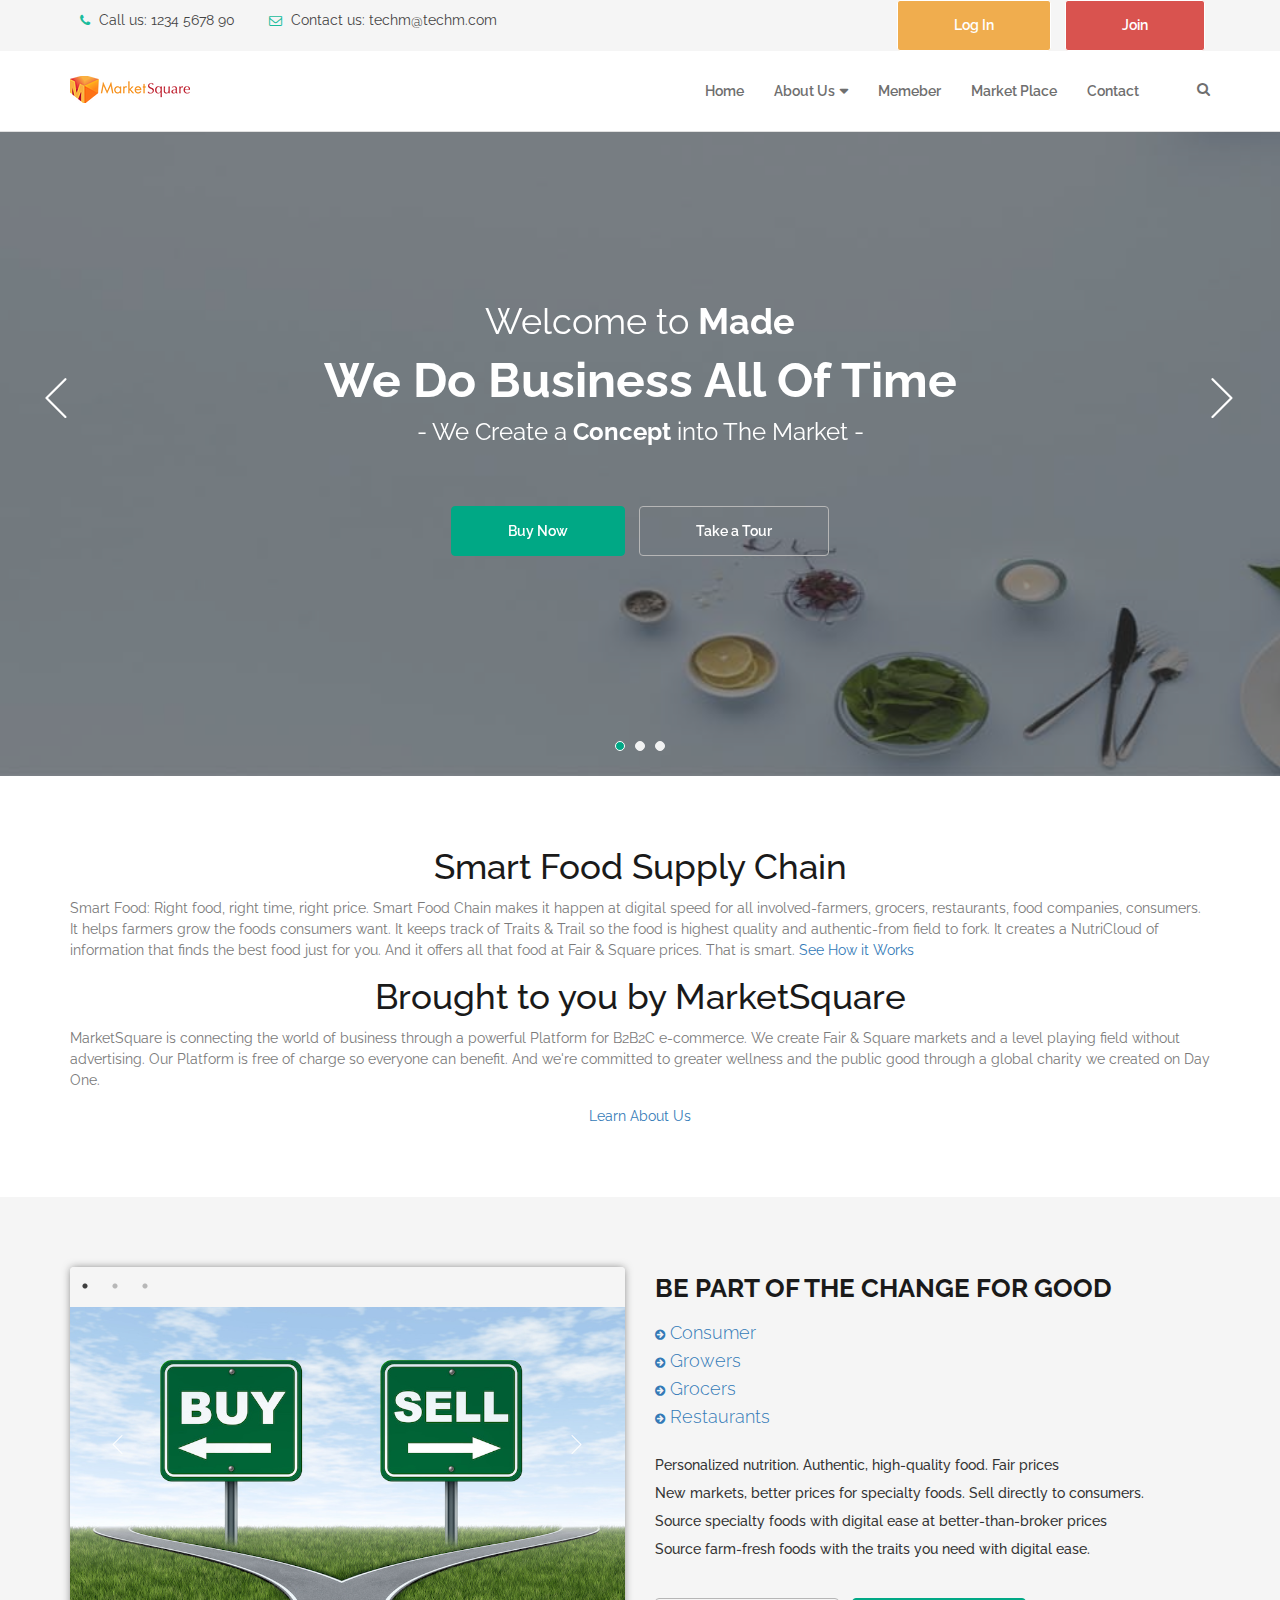
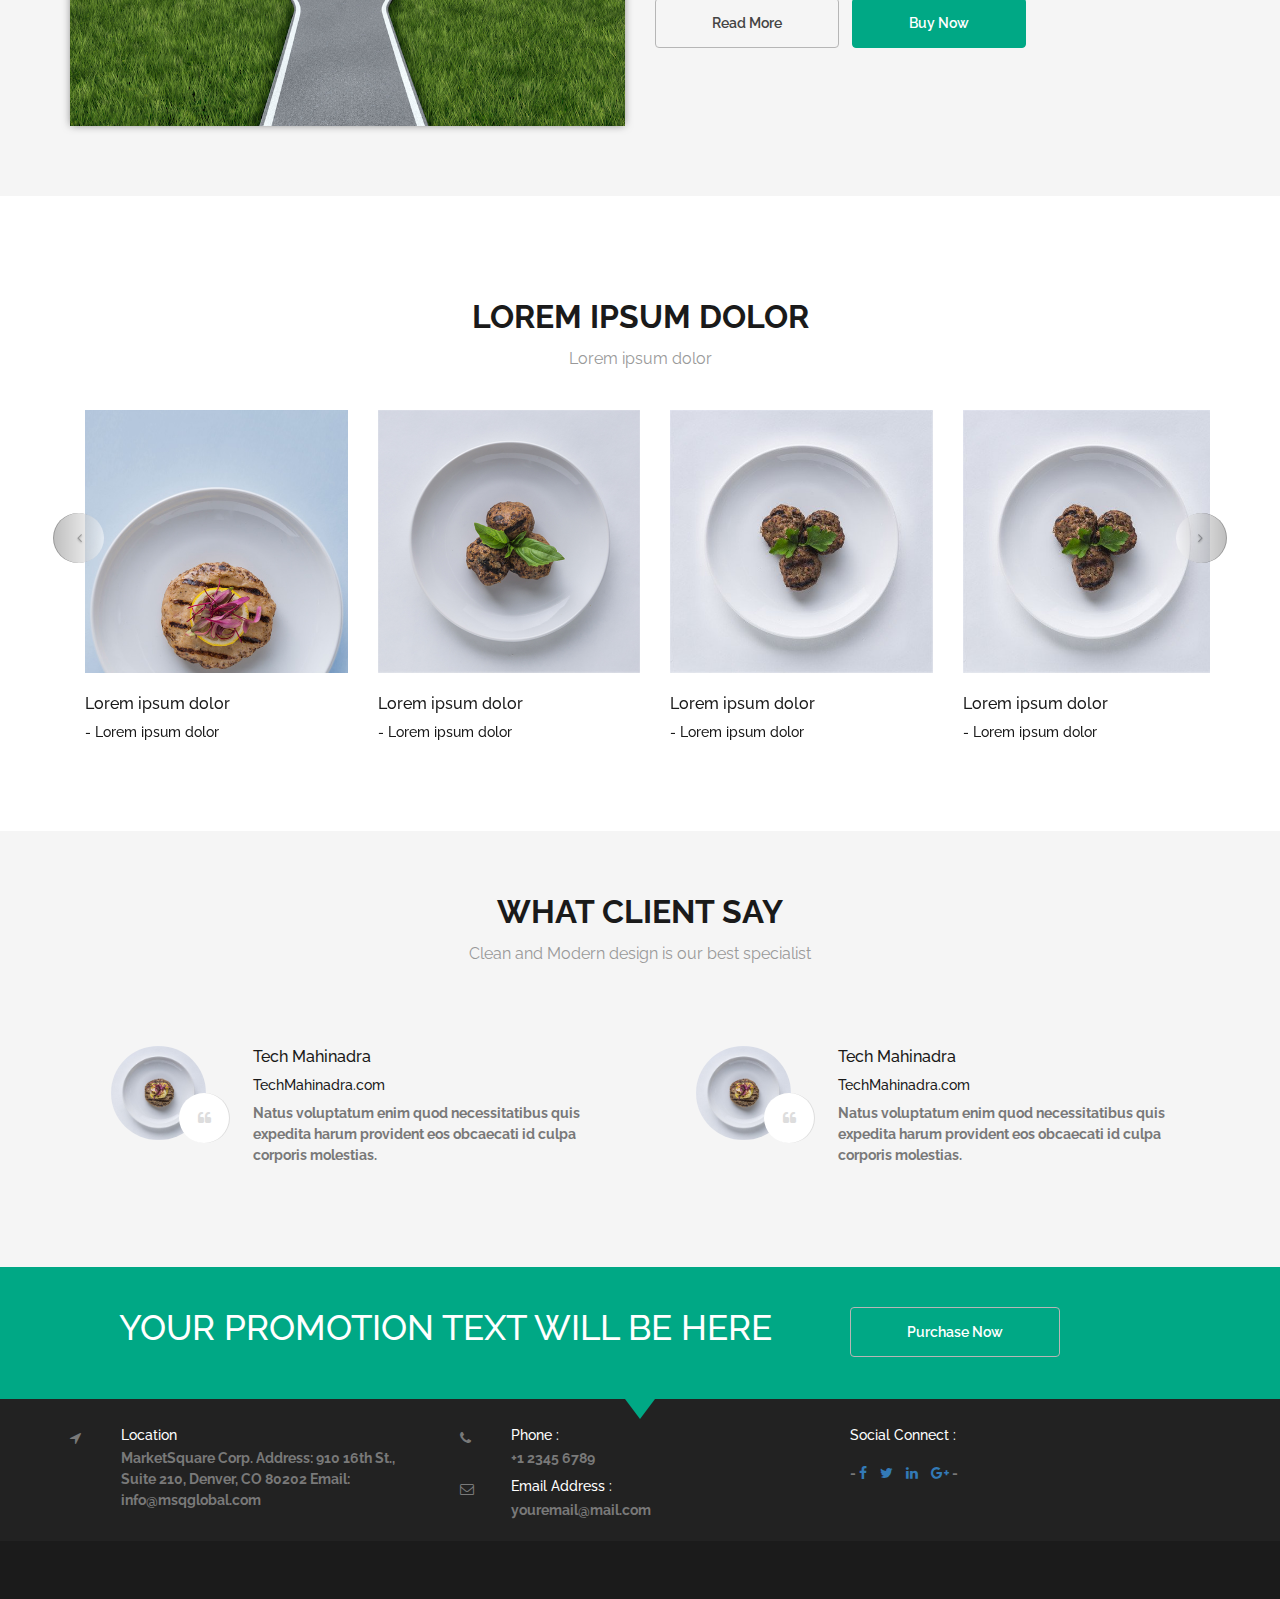
<file: WebContent/index.html>
<!doctype html>
 <html class="no-js" lang="en"> 
    <head>
        <meta charset="utf-8">
        <title>Market Square</title>
        <meta name="description" content="">
        <meta name="viewport" content="width=device-width, initial-scale=1">
        <link rel="icon" type="image/png" href="favicon.ico">

        <!--Google Font link-->
        <link href="https://fonts.googleapis.com/css?family=Raleway:100,100i,200,200i,300,300i,400,400i,500,500i,600,600i,700,700i,800,800i,900,900i" rel="stylesheet">


        <link rel="stylesheet" href="css/slick/slick.css"> 
        <link rel="stylesheet" href="css/slick/slick-theme.css">
        <link rel="stylesheet" href="css/animate.css">
        <link rel="stylesheet" href="css/iconfont.css">
        <link rel="stylesheet" href="css/font-awesome.min.css">
        <link rel="stylesheet" href="css/bootstrap.css">
        <link rel="stylesheet" href="css/magnific-popup.css">
        <link rel="stylesheet" href="css/bootsnav.css">

        <!--For Plugins external css-->
        <!--<link rel="stylesheet" href="css/plugins.css" />-->

        <!--Theme custom css -->
        <link rel="stylesheet" href="css/style.css">
        <!--<link rel="stylesheet" href="css/colors/maron.css">-->

        <!--Theme Responsive css-->
        <link rel="stylesheet" href="css/responsive.css" />

        <script src="js/vendor/modernizr-2.8.3-respond-1.4.2.min.js"></script>
    </head>

    <body data-spy="scroll" data-target=".navbar-collapse">

        <div class="culmn">
            <!--Home page style-->


            <nav class="navbar navbar-default bootsnav navbar-fixed">
                <div class="navbar-top bg-grey fix">
                    <div class="container">
                        <div class="row">
                            <div class="col-md-8">
                                <div class="navbar-callus text-left sm-text-center">
                                    <ul class="list-inline">
                                        <li><a href=""><i class="fa fa-phone"></i> Call us: 1234 5678 90</a></li>
                                        <li><a href=""><i class="fa fa-envelope-o"></i> Contact us: techm@techm.com</a></li>
                                    </ul>
                                </div>
                            </div>
                            <div class="col-md-4">
                                <div class="text-right sm-text-center">
                                    <ul class="list-inline">
                                        
                                        <li><a class="btn btn-warning btn-sm" href="login.html" title="Login">Log In</a></li>
                                        <li><a class="btn btn-danger btn-sm" href="registration.html" title="registration">Join</a></li>
                                    </ul>
                                </div>
                            </div>
                        </div>
                    </div>
                </div>

                <!-- Start Top Search -->
                <div class="top-search">
                    <div class="container">
                        <div class="input-group">
                            <span class="input-group-addon"><i class="fa fa-search"></i></span>
                            <input type="text" class="form-control" placeholder="Search">
                            <span class="input-group-addon close-search"><i class="fa fa-times"></i></span>
                        </div>
                    </div>
                </div>
                <!-- End Top Search -->


                <div class="container"> 
                    <div class="attr-nav">
                        <ul>
                            <li class="search"><a href="#"><i class="fa fa-search"></i></a></li>
                        </ul>
                    </div> 

                    <!-- Start Header Navigation -->
                    <div class="navbar-header">
                        <button type="button" class="navbar-toggle" data-toggle="collapse" data-target="#navbar-menu">
                            <i class="fa fa-bars"></i>
                        </button>
                        <a class="navbar-brand" href="index.html">
                            <img src="images/logo.png" class="logo" alt="">
                            <!--<img src="images/footer-logo.png" class="logo logo-scrolled" alt="">-->
                        </a>

                    </div>
                    <!-- End Header Navigation -->

                    <!-- navbar menu -->
                    <div class="collapse navbar-collapse navbar-right" id="navbar-menu">
                        <ul class="nav navbar-nav">
                            <li><a href="#">Home</a></li>                    
                            <li class="dropdown"><a href="#" class="dropdown-toggle" data-toggle="dropdown">About Us</a>
							 <ul class="dropdown-menu" role="menu">
                <li><a href="#">How it Works</a></li>
                <li><a href="#">Our Team</a></li>
              </ul>
							</li>
                            <li><a href="#">Memeber</a></li>
                            <li><a href="marketplace.html">Market Place</a></li>
							<li><a href="#">Contact</a></li>
                        </ul>
                    </div><!-- /.navbar-collapse -->
                </div> 

            </nav>

            <!--Home Sections-->

            <section id="home" class="home bg-black fix">
                <div class="overlay"></div>
                <div class="container">
                    <div class="row">
                        <div class="main_home text-center">
                            <div class="col-md-12">
                                <div class="hello_slid">
                                    <div class="slid_item">
                                        <div class="home_text ">
                                            <h2 class="text-white">Welcome to <strong>Made</strong></h2>
                                            <h1 class="text-white">We Do Business All Of Time</h1>
                                            <h3 class="text-white">- We Create a <strong>Concept</strong> into The Market -</h3>
                                        </div>

                                        <div class="home_btns m-top-40">
                                            <a href="" class="btn btn-primary m-top-20">Buy Now</a>
                                            <a href="" class="btn btn-default m-top-20">Take a Tour</a>
                                        </div>
                                    </div><!-- End off slid item -->
                                    <div class="slid_item">
                                        <div class="home_text ">
                                            <h2 class="text-white">Welcome to <strong>Made</strong></h2>
                                            <h1 class="text-white">We Do Business All Of Time</h1>
                                            <h3 class="text-white">- We Create a <strong>Concept</strong> into The Market -</h3>
                                        </div>

                                        <div class="home_btns m-top-40">
                                            <a href="" class="btn btn-primary m-top-20">Buy Now</a>
                                            <a href="" class="btn btn-default m-top-20">Take a Tour</a>
                                        </div>
                                    </div><!-- End off slid item -->
                                    <div class="slid_item">
                                        <div class="home_text ">
                                            <h2 class="text-white">Welcome to <strong>Made</strong></h2>
                                            <h1 class="text-white">We Do Business All Of Time</h1>
                                            <h3 class="text-white">- We Create a <strong>Concept</strong> into The Market -</h3>
                                        </div>

                                        <div class="home_btns m-top-40">
                                            <a href="" class="btn btn-primary m-top-20">Buy Now</a>
                                            <a href="" class="btn btn-default m-top-20">Take a Tour</a>
                                        </div>
                                    </div><!-- End off slid item -->
                                </div>
                            </div>

                        </div>


                    </div><!--End off row-->
                </div><!--End off container -->
            </section> <!--End off Home Sections-->



            <!--Featured Section-->
            <section id="features" class="features">
                <div class="container">
                    <div class="row">
                        <div class="main_features fix roomy-70">
                            <div class="col-md-12">
							<h2 style="text-align:center;">Smart Food Supply Chain</h2>
                              <p>Smart Food: Right food, right time, right price.  Smart Food Chain makes it happen at digital speed for all involved-farmers, grocers, restaurants, food companies, consumers.  It helps farmers grow the foods consumers want.  It keeps track of Traits & Trail so the food is highest quality and authentic-from field to fork.  It creates a NutriCloud of information that finds the best food just for you.  And it offers all that food at Fair & Square prices.  That is smart. <a href="#">See How it Works</a></p>
							  <h2 style="text-align:center;">Brought to you by MarketSquare</h2>
							  <p>MarketSquare is connecting the world of business through a powerful Platform for B2B2C e-commerce.  We create Fair & Square markets and a level playing field without advertising.  Our Platform is free of charge so everyone can benefit.  And we're committed to greater wellness and the public good through a global charity we created on Day One.</p>
							  <p style="text-align:center;"><a href="#">Learn About Us</a></p>
                            </div>
                        </div>
                    </div><!-- End off row -->
                </div><!-- End off container -->
            </section><!-- End off Featured Section-->


            <!--Business Section-->
            <section id="business" class="business bg-grey roomy-70">
                <div class="container">
                    <div class="row">
                        <div class="main_business">
                            <div class="col-md-6">
                                <div class="business_slid">
                                    <div class="slid_shap bg-grey"></div>
                                    <div class="business_items text-center">
                                        <div class="business_item">
                                            <div class="business_img">
                                                <img src="images/about-img1.jpg" alt="" />
                                            </div>
                                        </div>

                                        <div class="business_item">
                                            <div class="business_img">
                                                <img src="images/about-img2.jpg" alt="" />
                                            </div>
                                        </div>

                                        <div class="business_item">
                                            <div class="business_img">
                                                <img src="images/about-img3.jpg" alt="" />
                                            </div>
                                        </div>
                                    </div>
                                </div>
                            </div>
                            
                            <div class="col-md-6">
                                <div class="business_item sm-m-top-50">
                                    <h2 class="text-uppercase"><strong>Be Part of the Change for Good</h2>
                                    <ul>
                                        <li><a href="#"><i class="fa fa-arrow-circle-right"></i>Consumer</a></li>
                                        <li><a href="#"><i class="fa  fa-arrow-circle-right"></i>Growers</a></li>
                                        <li><a href="#"><i class="fa  fa-arrow-circle-right"></i>Grocers</a></li>
										<li><a href="#"><i class="fa  fa-arrow-circle-right"></i>Restaurants</a></li>
                                    </ul>
                                    <p class="m-top-20">
Personalized nutrition.  Authentic, high-quality food.  Fair prices<br/>New markets, better prices for specialty foods.  Sell directly to consumers.
<br/>Source specialty foods with digital ease at better-than-broker prices  
<br/>Source farm-fresh foods with the traits you need with digital ease.</p>

                                    <div class="business_btn">
                                        <a href="" class="btn btn-default m-top-20">Read More</a>
                                        <a href="" class="btn btn-primary m-top-20">Buy Now</a>
                                    </div>

                                </div>
                            </div>
                        </div>
                    </div>
                </div>
            </section><!-- End off Business section -->


            <!--product section-->
            <section id="product" class="product">
                <div class="container">
                    <div class="main_product roomy-80">
                        <div class="head_title text-center fix">
                            <h2 class="text-uppercase">Lorem ipsum dolor </h2>
                            <h5>Lorem ipsum dolor </h5>
                        </div>

                        <div id="carousel-example-generic" class="carousel slide" data-ride="carousel">
                            <!-- Indicators -->
                            <ol class="carousel-indicators">
                                <li data-target="#carousel-example-generic" data-slide-to="0" class="active"></li>
                                <li data-target="#carousel-example-generic" data-slide-to="1"></li>
                                <li data-target="#carousel-example-generic" data-slide-to="2"></li>
                            </ol>

                            <!-- Wrapper for slides -->
                            <div class="carousel-inner" role="listbox">
                                <div class="item active">
                                    <div class="container">
                                        <div class="row">
                                            <div class="col-sm-3">
                                                <div class="port_item xs-m-top-30">
                                                    <div class="port_img">
                                                        <img src="images/work-img1.jpg" alt="" />
                                                        <div class="port_overlay text-center">
                                                            <a href="images/work-img1.jpg" class="popup-img">+</a>
                                                        </div>
                                                    </div>
                                                    <div class="port_caption m-top-20">
                                                        <h5>Lorem ipsum dolor </h5>
                                                        <h6>- Lorem ipsum dolor </h6>
                                                    </div>
                                                </div>
                                            </div>
                                            <div class="col-sm-3">
                                                <div class="port_item xs-m-top-30">
                                                    <div class="port_img">
                                                        <img src="images/work-img2.jpg" alt="" />
                                                        <div class="port_overlay text-center">
                                                            <a href="images/work-img2.jpg" class="popup-img">+</a>
                                                        </div>
                                                    </div>
                                                    <div class="port_caption m-top-20">
                                                        <h5>Lorem ipsum dolor </h5>
                                                        <h6>- Lorem ipsum dolor </h6>
                                                    </div>
                                                </div>
                                            </div>
                                            <div class="col-sm-3">
                                                <div class="port_item xs-m-top-30">
                                                    <div class="port_img">
                                                        <img src="images/work-img3.jpg" alt="" />
                                                        <div class="port_overlay text-center">
                                                            <a href="images/work-img3.jpg" class="popup-img">+</a>
                                                        </div>
                                                    </div>
                                                    <div class="port_caption m-top-20">
                                                        <h5>Lorem ipsum dolor </h5>
                                                        <h6>- Lorem ipsum dolor </h6>
                                                    </div>
                                                </div>
                                            </div>
                                            <div class="col-sm-3">
                                                <div class="port_item xs-m-top-30">
                                                    <div class="port_img">
                                                        <img src="images/work-img4.jpg" alt="" />
                                                        <div class="port_overlay text-center">
                                                            <a href="images/work-img4.jpg" class="popup-img">+</a>
                                                        </div>
                                                    </div>
                                                    <div class="port_caption m-top-20">
                                                        <h5>Lorem ipsum dolor </h5>
                                                        <h6>- Lorem ipsum dolor </h6>
                                                    </div>
                                                </div>
                                            </div>
                                        </div>
                                    </div>
                                </div>

                                <div class="item">
                                    <div class="container">
                                        <div class="row">
                                            <div class="col-sm-3">
                                                <div class="port_item xs-m-top-30">
                                                    <div class="port_img">
                                                        <img src="images/work-img1.jpg" alt="" />
                                                        <div class="port_overlay text-center">
                                                            <a href="images/work-img1.jpg" class="popup-img">+</a>
                                                        </div>
                                                    </div>
                                                    <div class="port_caption m-top-20">
                                                        <h5>Lorem ipsum dolor </h5>
                                                        <h6>- Lorem ipsum dolor </h6>
                                                    </div>
                                                </div>
                                            </div>
                                            <div class="col-sm-3">
                                                <div class="port_item xs-m-top-30">
                                                    <div class="port_img">
                                                        <img src="images/work-img2.jpg" alt="" />
                                                        <div class="port_overlay text-center">
                                                            <a href="images/work-img2.jpg" class="popup-img">+</a>
                                                        </div>
                                                    </div>
                                                    <div class="port_caption m-top-20">
                                                        <h5>Lorem ipsum dolor </h5>
                                                        <h6>- Lorem ipsum dolor </h6>
                                                    </div>
                                                </div>
                                            </div>
                                            <div class="col-sm-3">
                                                <div class="port_item xs-m-top-30">
                                                    <div class="port_img">
                                                        <img src="images/work-img3.jpg" alt="" />
                                                        <div class="port_overlay text-center">
                                                            <a href="images/work-img3.jpg" class="popup-img">+</a>
                                                        </div>
                                                    </div>
                                                    <div class="port_caption m-top-20">
                                                        <h5>Lorem ipsum dolor </h5>
                                                        <h6>- Lorem ipsum dolor </h6>
                                                    </div>
                                                </div>
                                            </div>
                                            <div class="col-sm-3">
                                                <div class="port_item xs-m-top-30">
                                                    <div class="port_img">
                                                        <img src="images/work-img4.jpg" alt="" />
                                                        <div class="port_overlay text-center">
                                                            <a href="images/work-img4.jpg" class="popup-img">+</a>
                                                        </div>
                                                    </div>
                                                    <div class="port_caption m-top-20">
                                                        <h5>Lorem ipsum dolor </h5>
                                                        <h6>- Lorem ipsum dolor </h6>
                                                    </div>
                                                </div>
                                            </div>
                                        </div>
                                    </div>
                                </div>

                                <div class="item">
                                    <div class="container">
                                        <div class="row">
                                            <div class="col-sm-3">
                                                <div class="port_item xs-m-top-30">
                                                    <div class="port_img">
                                                        <img src="images/work-img1.jpg" alt="" />
                                                        <div class="port_overlay text-center">
                                                            <a href="images/work-img1.jpg" class="popup-img">+</a>
                                                        </div>
                                                    </div>
                                                    <div class="port_caption m-top-20">
                                                        <h5>Lorem ipsum dolor </h5>
                                                        <h6>- Lorem ipsum dolor </h6>
                                                    </div>
                                                </div>
                                            </div>
                                            <div class="col-sm-3">
                                                <div class="port_item xs-m-top-30">
                                                    <div class="port_img">
                                                        <img src="images/work-img2.jpg" alt="" />
                                                        <div class="port_overlay text-center">
                                                            <a href="images/work-img2.jpg" class="popup-img">+</a>
                                                        </div>
                                                    </div>
                                                    <div class="port_caption m-top-20">
                                                        <h5>Lorem ipsum dolor </h5>
                                                        <h6>- Lorem ipsum dolor </h6>
                                                    </div>
                                                </div>
                                            </div>
                                            <div class="col-sm-3">
                                                <div class="port_item xs-m-top-30">
                                                    <div class="port_img">
                                                        <img src="images/work-img3.jpg" alt="" />
                                                        <div class="port_overlay text-center">
                                                            <a href="images/work-img3.jpg" class="popup-img">+</a>
                                                        </div>
                                                    </div>
                                                    <div class="port_caption m-top-20">
                                                        <h5>Lorem ipsum dolor </h5>
                                                        <h6>- Lorem ipsum dolor </h6>
                                                    </div>
                                                </div>
                                            </div>
                                            <div class="col-sm-3">
                                                <div class="port_item xs-m-top-30">
                                                    <div class="port_img">
                                                        <img src="images/work-img4.jpg" alt="" />
                                                        <div class="port_overlay text-center">
                                                            <a href="images/work-img4.jpg" class="popup-img">+</a>
                                                        </div>
                                                    </div>
                                                    <div class="port_caption m-top-20">
                                                        <h5>Lorem ipsum dolor </h5>
                                                        <h6>- GLorem ipsum dolor </h6>
                                                    </div>
                                                </div>
                                            </div>
                                        </div>
                                    </div>
                                </div>

                            </div>

                            <!-- Controls -->
                            <a class="left carousel-control" href="#carousel-example-generic" role="button" data-slide="prev">
                                <i class="fa fa-angle-left" aria-hidden="true"></i>
                                <span class="sr-only">Previous</span>
                            </a>

                            <a class="right carousel-control" href="#carousel-example-generic" role="button" data-slide="next">
                                <i class="fa fa-angle-right" aria-hidden="true"></i>
                                <span class="sr-only">Next</span>
                            </a>
                        </div>
                    </div><!-- End off row -->
                </div><!-- End off container -->
            </section><!-- End off Product section -->



            <!--Test section-->
            <section id="test" class="test bg-grey roomy-60 fix">
                <div class="container">
                    <div class="row">                        
                        <div class="main_test fix">

                            <div class="col-md-12 col-sm-12 col-xs-12">
                                <div class="head_title text-center fix">
                                    <h2 class="text-uppercase">What Client Say</h2>
                                    <h5>Clean and Modern design is our best specialist</h5>
                                </div>
                            </div>

                            <div class="col-md-6">
                                <div class="test_item fix">
                                    <div class="item_img">
                                        <img class="img-circle" src="images/test-img1.jpg" alt="" />
                                        <i class="fa fa-quote-left"></i>
                                    </div>

                                    <div class="item_text">
                                        <h5>Tech Mahinadra</h5>
                                        <h6>TechMahinadra.com</h6>

                                        <p>Natus voluptatum enim quod necessitatibus quis
                                            expedita harum provident eos obcaecati id culpa
                                            corporis molestias.</p>
                                    </div>
                                </div>
                            </div>

                            <div class="col-md-6">
                                <div class="test_item fix sm-m-top-30">
                                    <div class="item_img">
                                        <img class="img-circle" src="images/test-img2.jpg" alt="" />
                                        <i class="fa fa-quote-left"></i>
                                    </div>

                                    <div class="item_text">
                                        <h5>Tech Mahinadra</h5>
                                        <h6>TechMahinadra.com</h6>

                                        <p>Natus voluptatum enim quod necessitatibus quis
                                            expedita harum provident eos obcaecati id culpa
                                            corporis molestias.</p>
                                    </div>
                                </div>
                            </div>
                        </div>
                    </div>
                </div>
            </section><!-- End off test section -->


           

            <!--Call to  action section-->
            <section id="action" class="action bg-primary roomy-40">
                <div class="container">
                    <div class="row">
                        <div class="maine_action">
                            <div class="col-md-8">
                                <div class="action_item text-center">
                                    <h2 class="text-white text-uppercase">Your Promotion Text Will Be Here</h2>
                                </div>
                            </div>
                            <div class="col-md-4">
                                <div class="action_btn text-left sm-text-center">
                                    <a href="" class="btn btn-default">Purchase Now</a>
                                </div>
                            </div>
                        </div>
                    </div>
                </div>
            </section>




            <footer id="contact" class="footer action-lage bg-black p-top-20">
                <!--<div class="action-lage"></div>-->
                <div class="container">
                    <div class="row">
                        <div class="widget_area">
                            <div class="col-md-4">
                                    <div class="widget_ab_item m-top-10">
                                        <div class="item_icon"><i class="fa fa-location-arrow"></i></div>
                                        <div class="widget_ab_item_text">
                                            <h6 class="text-white">Location</h6>
                                            <p>MarketSquare  Corp.
Address: 910 16th St., Suite 210,
Denver, CO 80202 
﻿Email: info@msqglobal.com</p>
                                        </div>
                                    </div>
                            </div><!-- End off col-md-3 -->
<div class="col-md-4">
        <div class="widget_ab_item m-top-10">
                                        <div class="item_icon"><i class="fa fa-phone"></i></div>
                                        <div class="widget_ab_item_text">
                                            <h6 class="text-white">Phone :</h6>
                                            <p>+1 2345 6789</p>
                                        </div>
                                    </div>
                                    <div class="widget_ab_item m-top-10">
                                        <div class="item_icon"><i class="fa fa-envelope-o"></i></div>
                                        <div class="widget_ab_item_text">
                                            <h6 class="text-white">Email Address :</h6>
                                            <p>youremail@mail.com</p>
                                        </div>
                                    </div>
</div>

 <div class="col-md-4">
              <div class="widget_ab_item m-top-10">
              <h6 class="text-white">Social Connect :</h6>
                                       <ul class="list-inline m-top-20">
                                        <li> - <a href="#" title="Facebook"><i class="fa fa-facebook"></i></a></li>
                                        <li><a href="#" title="Twitter"><i class="fa fa-twitter"></i></a></li>
                                        <li><a href="#" title="Linkedin"><i class="fa fa-linkedin"></i></a></li>
                                        <li><a href="#" title="GooglePlus"><i class="fa fa-google-plus"></i></a> - </li>
                                    </ul>
                                    </div>

</div>                           

                        </div>
                    </div>
                </div>
                <div class="main_footer fix bg-mega text-center p-top-20 p-bottom-20 m-top-20">
                    <div class="col-md-12">
                        <p class="wow fadeInRight" data-wow-duration="1s">
                            Made with 
                            <i class="fa fa-heart"></i>
                            by 
                            <a target="_blank" href="#">TechMahindra</a> 
                             &copy; MarketSquare Inc 2017
                        </p>
                    </div>
                </div>
            </footer>


        </div>

        <!-- JS includes -->

        <script src="js/vendor/jquery-1.11.2.min.js"></script>
        <script src="js/vendor/bootstrap.min.js"></script>

        <script src="js/jquery.magnific-popup.js"></script>
        <script src="js/jquery.easing.1.3.js"></script>
        <script src="css/slick/slick.js"></script>
        <script src="css/slick/slick.min.js"></script>
        <script src="js/jquery.collapse.js"></script>
        <script src="js/bootsnav.js"></script>
        <script src="js/plugins.js"></script>
        <script src="js/main.js"></script>

    </body>
</html>
</file>
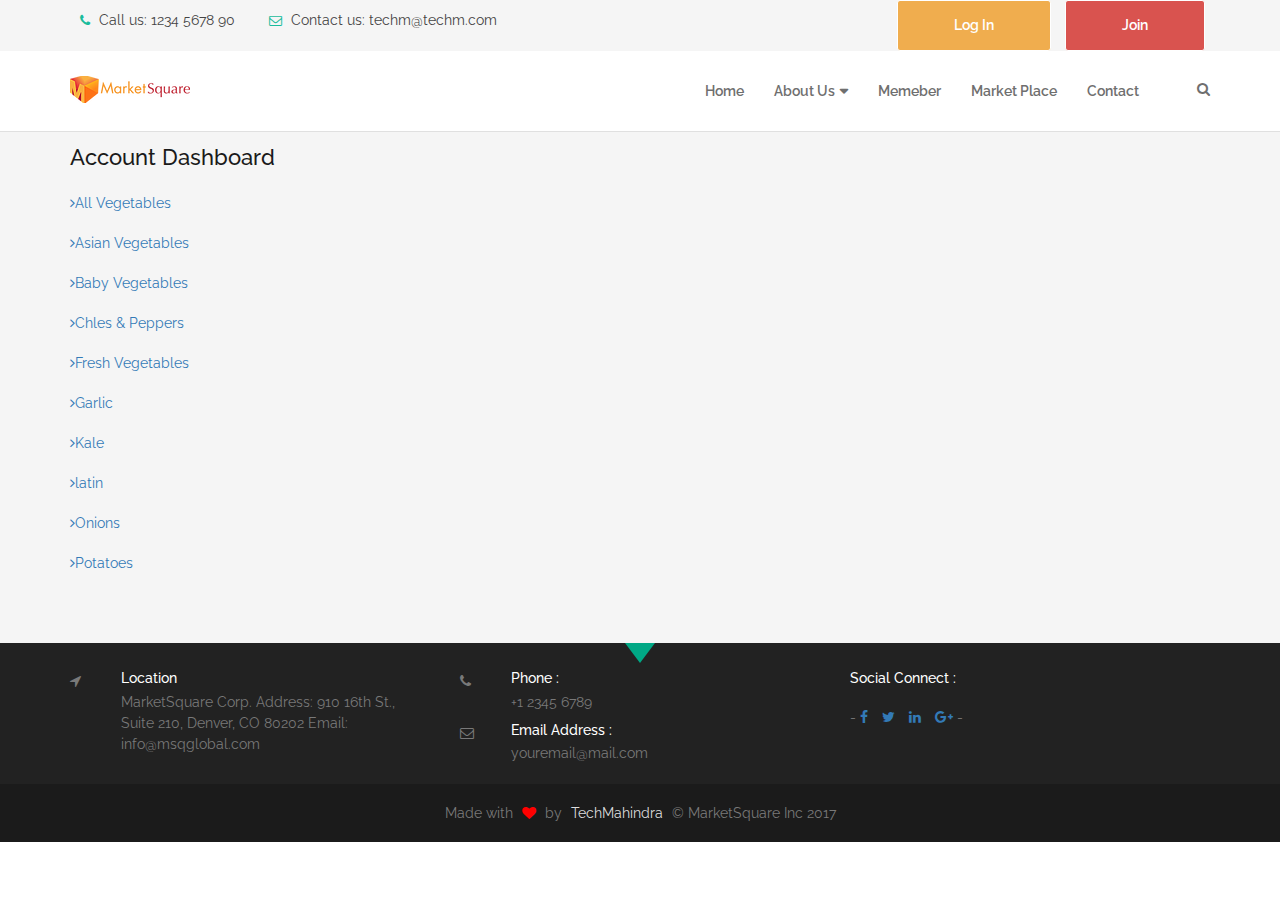
<file: WebContent/ marketplace.html>
<!doctype html>
<html class="no-js" lang="en">
  <head>
        <meta charset="utf-8">
        <title>Market Square</title>
        <meta name="description" content="">
        <meta name="viewport" content="width=device-width, initial-scale=1">
        <link rel="icon" type="image/png" href="favicon.ico">

        <!--Google Font link-->
        <link href="https://fonts.googleapis.com/css?family=Raleway:100,100i,200,200i,300,300i,400,400i,500,500i,600,600i,700,700i,800,800i,900,900i" rel="stylesheet">

        <link rel="stylesheet" href="css/iconfont.css">
        <link rel="stylesheet" href="css/font-awesome.min.css">
        <link rel="stylesheet" href="css/bootstrap.css">
        <link rel="stylesheet" href="css/bootsnav.css">


        <!--Theme custom css -->
        <link rel="stylesheet" href="css/style.css">
        <!--<link rel="stylesheet" href="css/colors/maron.css">-->

        <!--Theme Responsive css-->
        <link rel="stylesheet" href="css/responsive.css" />

        <script src="js/vendor/modernizr-2.8.3-respond-1.4.2.min.js"></script>
    </head>

    <body data-spy="scroll" data-target=".navbar-collapse">

        <div class="culmn">
            <!--Home page style-->


            <nav class="navbar navbar-default bootsnav navbar-fixed">
            <div class="navbar-top bg-grey fix">
                    <div class="container">
                        <div class="row">
                            <div class="col-md-8">
                                <div class="navbar-callus text-left sm-text-center">
                                    <ul class="list-inline">
                                        <li><a href=""><i class="fa fa-phone"></i> Call us: 1234 5678 90</a></li>
                                        <li><a href=""><i class="fa fa-envelope-o"></i> Contact us: techm@techm.com</a></li>
                                    </ul>
                                </div>
                            </div>
                            <div class="col-md-4">
                                <div class="text-right sm-text-center">
                                    <ul class="list-inline">
                                        
                                        <li><a class="btn btn-warning btn-sm" href="login.html" title="Login">Log In</a></li>
                                        <li><a class="btn btn-danger btn-sm" href="registration.html" title="registration">Join</a></li>
                                    </ul>
                                </div>
                            </div>
                        </div>
                    </div>
                </div>

                <!-- Start Top Search -->
                <div class="top-search">
                    <div class="container">
                        <div class="input-group">
                            <span class="input-group-addon"><i class="fa fa-search"></i></span>
                            <input type="text" class="form-control" placeholder="Search">
                            <span class="input-group-addon close-search"><i class="fa fa-times"></i></span>
                        </div>
                    </div>
                </div>
                <!-- End Top Search -->


                <div class="container"> 
                    <div class="attr-nav">
                        <ul>
                            <li class="search"><a href="#"><i class="fa fa-search"></i></a></li>
                        </ul>
                    </div> 

                    <!-- Start Header Navigation -->
                    <div class="navbar-header">
                        <button type="button" class="navbar-toggle" data-toggle="collapse" data-target="#navbar-menu">
                            <i class="fa fa-bars"></i>
                        </button>
                        <a class="navbar-brand" href="index.html">
                            <img src="images/logo.png" class="logo" alt="">
                            <!--<img src="images/footer-logo.png" class="logo logo-scrolled" alt="">-->
                        </a>

                    </div>
                    <!-- End Header Navigation -->

                    <!-- navbar menu -->
               <div class="collapse navbar-collapse navbar-right" id="navbar-menu">
                        <ul class="nav navbar-nav">
                            <li><a href="#">Home</a></li>                    
                            <li class="dropdown"><a href="#" class="dropdown-toggle" data-toggle="dropdown">About Us</a>
							 <ul class="dropdown-menu" role="menu">
                <li><a href="#">How it Works</a></li>
                <li><a href="#">Our Team</a></li>
              </ul>
							</li>
                            <li><a href="#">Memeber</a></li>
                            <li><a href="marketplace.html">Market Place</a></li>
							<li><a href="#">Contact</a></li>
                        </ul>
                    </div><!-- /.navbar-collapse -->
                </div> 

            </nav>
<p>&nbsp;</p>
<p>&nbsp;</p>

            <!--Featured Section-->
            <section id="business" class="business bg-grey roomy-70">
                <div class="container">
                    <div class="row">
						<div class="col-md-3">
						<h4>Account Dashboard </h4>
						<ul class="m-top-20">
						    <li class="m-top-20"><a href="#"><i class="fa fa-angle-right"></i>All Vegetables</a></li>
						    <li class="m-top-20"><a href="#"><i class="fa fa-angle-right"></i>Asian Vegetables</a></li>
						    <li class="m-top-20"><a href="#"><i class="fa fa-angle-right"></i>Baby Vegetables</a></li>
						    <li class="m-top-20"><a href="#"><i class="fa fa-angle-right"></i>Chles & Peppers</a></li>
						    <li class="m-top-20"><a href="#"><i class="fa fa-angle-right"></i>Fresh Vegetables</a></li>
						    <li class="m-top-20"><a href="#"><i class="fa fa-angle-right"></i>Garlic</a></li>
						    <li class="m-top-20"><a href="#"><i class="fa fa-angle-right"></i>Kale</a></li>
						    <li class="m-top-20"><a href="#"><i class="fa fa-angle-right"></i>latin</a></li>
						    <li class="m-top-20"><a href="#"><i class="fa fa-angle-right"></i>Onions</a></li>
						    <li class="m-top-20"><a href="#"><i class="fa fa-angle-right"></i>Potatoes</a></li>
						</ul>
						</div>
                            <div class="col-md-9">
                            
                             </div>

                    </div><!-- End off row -->
                </div><!-- End off container -->
            </section><!-- End off Featured Section-->

            <footer id="contact" class="footer action-lage bg-black p-top-20">
                <!--<div class="action-lage"></div>-->
                <div class="container">
                    <div class="row">
                        <div class="widget_area">
                            <div class="col-md-4">
                                    <div class="widget_ab_item m-top-10">
                                        <div class="item_icon"><i class="fa fa-location-arrow"></i></div>
                                        <div class="widget_ab_item_text">
                                            <h6 class="text-white">Location</h6>
                                            <p>MarketSquare  Corp.
Address: 910 16th St., Suite 210,
Denver, CO 80202 
﻿Email: info@msqglobal.com</p>
                                        </div>
                                    </div>
                            </div><!-- End off col-md-3 -->
<div class="col-md-4">
        <div class="widget_ab_item m-top-10">
                                        <div class="item_icon"><i class="fa fa-phone"></i></div>
                                        <div class="widget_ab_item_text">
                                            <h6 class="text-white">Phone :</h6>
                                            <p>+1 2345 6789</p>
                                        </div>
                                    </div>
                                    <div class="widget_ab_item m-top-10">
                                        <div class="item_icon"><i class="fa fa-envelope-o"></i></div>
                                        <div class="widget_ab_item_text">
                                            <h6 class="text-white">Email Address :</h6>
                                            <p>youremail@mail.com</p>
                                        </div>
                                    </div>
</div>

 <div class="col-md-4">
              <div class="widget_ab_item m-top-10">
              <h6 class="text-white">Social Connect :</h6>
                                       <ul class="list-inline m-top-20">
                                        <li> - <a href="#" title="Facebook"><i class="fa fa-facebook"></i></a></li>
                                        <li><a href="#" title="Twitter"><i class="fa fa-twitter"></i></a></li>
                                        <li><a href="#" title="Linkedin"><i class="fa fa-linkedin"></i></a></li>
                                        <li><a href="#" title="GooglePlus"><i class="fa fa-google-plus"></i></a> - </li>
                                    </ul>
                                    </div>

</div>                           

                        </div>
                    </div>
                </div>
                <div class="main_footer fix bg-mega text-center p-top-20 p-bottom-20 m-top-20">
                    <div class="col-md-12">
                        <p class="wow fadeInRight" data-wow-duration="1s">
                            Made with 
                            <i class="fa fa-heart"></i>
                            by 
                            <a target="_blank" href="#">TechMahindra</a> 
                             &copy; MarketSquare Inc 2017
                        </p>
                    </div>
                </div>
            </footer>




        </div>

        <!-- JS includes -->
        <!-- JS includes -->

        <script src="js/vendor/jquery-1.11.2.min.js"></script>
        <script src="js/vendor/bootstrap.min.js"></script>
        <script src="js/bootsnav.js"></script>
        <script src="js/plugins.js"></script>

    </body>
</html>
</file>
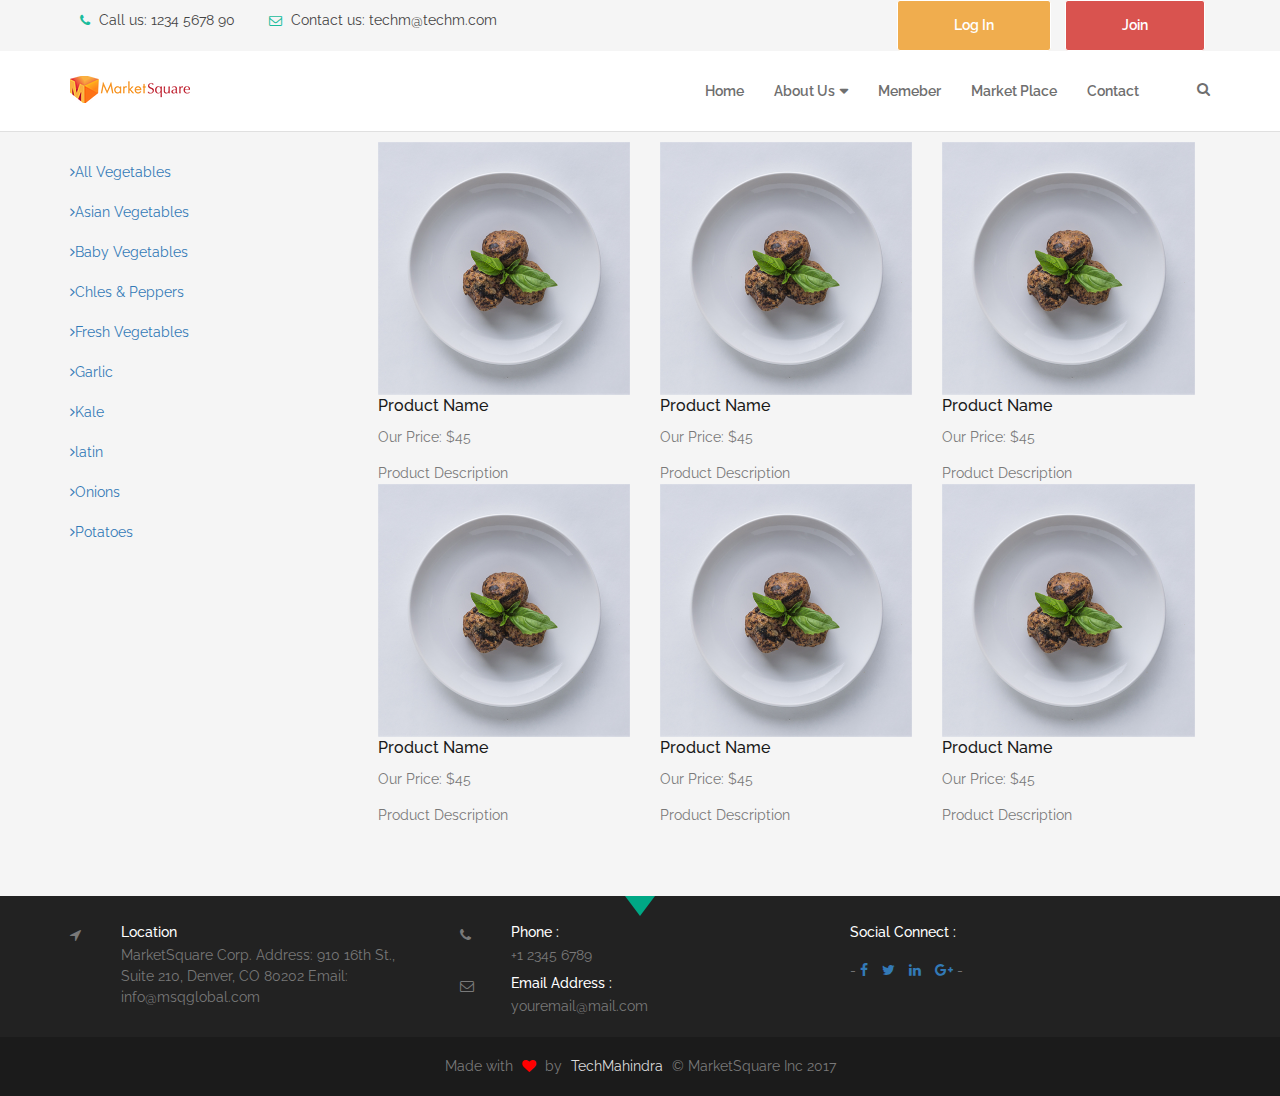
<file: WebContent/marketplace.html>
<!doctype html>
<html class="no-js" lang="en">
  <head>
        <meta charset="utf-8">
        <title>Market Square</title>
        <meta name="description" content="">
        <meta name="viewport" content="width=device-width, initial-scale=1">
        <link rel="icon" type="image/png" href="favicon.ico">

        <!--Google Font link-->
        <link href="https://fonts.googleapis.com/css?family=Raleway:100,100i,200,200i,300,300i,400,400i,500,500i,600,600i,700,700i,800,800i,900,900i" rel="stylesheet">

        <link rel="stylesheet" href="css/iconfont.css">
        <link rel="stylesheet" href="css/font-awesome.min.css">
        <link rel="stylesheet" href="css/bootstrap.css">
        <link rel="stylesheet" href="css/bootsnav.css">


        <!--Theme custom css -->
        <link rel="stylesheet" href="css/style.css">
        <!--<link rel="stylesheet" href="css/colors/maron.css">-->

        <!--Theme Responsive css-->
        <link rel="stylesheet" href="css/responsive.css" />

        <script src="js/vendor/modernizr-2.8.3-respond-1.4.2.min.js"></script>
    </head>

    <body data-spy="scroll" data-target=".navbar-collapse">

        <div class="culmn">
            <!--Home page style-->


            <nav class="navbar navbar-default bootsnav navbar-fixed">
            <div class="navbar-top bg-grey fix">
                    <div class="container">
                        <div class="row">
                            <div class="col-md-8">
                                <div class="navbar-callus text-left sm-text-center">
                                    <ul class="list-inline">
                                        <li><a href=""><i class="fa fa-phone"></i> Call us: 1234 5678 90</a></li>
                                        <li><a href=""><i class="fa fa-envelope-o"></i> Contact us: techm@techm.com</a></li>
                                    </ul>
                                </div>
                            </div>
                            <div class="col-md-4">
                                <div class="text-right sm-text-center">
                                    <ul class="list-inline">
                                        
                                        <li><a class="btn btn-warning btn-sm" href="login.html" title="Login">Log In</a></li>
                                        <li><a class="btn btn-danger btn-sm" href="registration.html" title="registration">Join</a></li>
                                    </ul>
                                </div>
                            </div>
                        </div>
                    </div>
                </div>

                <!-- Start Top Search -->
                <div class="top-search">
                    <div class="container">
                        <div class="input-group">
                            <span class="input-group-addon"><i class="fa fa-search"></i></span>
                            <input type="text" class="form-control" placeholder="Search">
                            <span class="input-group-addon close-search"><i class="fa fa-times"></i></span>
                        </div>
                    </div>
                </div>
                <!-- End Top Search -->


                <div class="container"> 
                    <div class="attr-nav">
                        <ul>
                            <li class="search"><a href="#"><i class="fa fa-search"></i></a></li>
                        </ul>
                    </div> 

                    <!-- Start Header Navigation -->
                    <div class="navbar-header">
                        <button type="button" class="navbar-toggle" data-toggle="collapse" data-target="#navbar-menu">
                            <i class="fa fa-bars"></i>
                        </button>
                        <a class="navbar-brand" href="index.html">
                            <img src="images/logo.png" class="logo" alt="">
                            <!--<img src="images/footer-logo.png" class="logo logo-scrolled" alt="">-->
                        </a>

                    </div>
                    <!-- End Header Navigation -->

                    <!-- navbar menu -->
               <div class="collapse navbar-collapse navbar-right" id="navbar-menu">
                        <ul class="nav navbar-nav">
                            <li><a href="#">Home</a></li>                    
                            <li class="dropdown"><a href="#" class="dropdown-toggle" data-toggle="dropdown">About Us</a>
							 <ul class="dropdown-menu" role="menu">
                <li><a href="#">How it Works</a></li>
                <li><a href="#">Our Team</a></li>
              </ul>
							</li>
                            <li><a href="#">Memeber</a></li>
                            <li><a href="marketplace.html">Market Place</a></li>
							<li><a href="#">Contact</a></li>
                        </ul>
                    </div><!-- /.navbar-collapse -->
                </div> 

            </nav>
<p>&nbsp;</p>
<p>&nbsp;</p>

            <!--Featured Section-->
            <section id="business" class="business bg-grey roomy-70">
                <div class="container">
                    <div class="row">
						<div class="col-md-3">
						<ul class="m-top-20">
						    <li class="m-top-20"><a href="#"><i class="fa fa-angle-right"></i>All Vegetables</a></li>
						    <li class="m-top-20"><a href="#"><i class="fa fa-angle-right"></i>Asian Vegetables</a></li>
						    <li class="m-top-20"><a href="#"><i class="fa fa-angle-right"></i>Baby Vegetables</a></li>
						    <li class="m-top-20"><a href="#"><i class="fa fa-angle-right"></i>Chles & Peppers</a></li>
						    <li class="m-top-20"><a href="#"><i class="fa fa-angle-right"></i>Fresh Vegetables</a></li>
						    <li class="m-top-20"><a href="#"><i class="fa fa-angle-right"></i>Garlic</a></li>
						    <li class="m-top-20"><a href="#"><i class="fa fa-angle-right"></i>Kale</a></li>
						    <li class="m-top-20"><a href="#"><i class="fa fa-angle-right"></i>latin</a></li>
						    <li class="m-top-20"><a href="#"><i class="fa fa-angle-right"></i>Onions</a></li>
						    <li class="m-top-20"><a href="#"><i class="fa fa-angle-right"></i>Potatoes</a></li>
						</ul>
						</div>
                            <div class="col-md-9">
                            
                            <div class="col-md-4">
                            <img src="images/work-img2.jpg" alt="" />
                            <h5>Product Name</h5>
                             <p>Our Price: $45</p>
                             <p>Product Description</p>
                            </div>
                                                        
                            <div class="col-md-4">
                            <img src="images/work-img2.jpg" alt="" />
                             <h5>Product Name</h5>
                             <p>Our Price: $45</p>
                             <p>Product Description</p>
                            </div>
                            
                            <div class="col-md-4">
                            <img src="images/work-img2.jpg" alt="" />
                             <h5>Product Name</h5>
                            <p>Our Price: $45</p>
                            <p>Product Description</p>
                            </div>
                            
                                       <div class="col-md-4">
                            <img src="images/work-img2.jpg" alt="" />
                            <h5>Product Name</h5>
                            <p>Our Price: $45</p>
                             <p>Product Description</p>
                            </div>
                                                        
                            <div class="col-md-4">
                            <img src="images/work-img2.jpg" alt="" />
                             <h5>Product Name</h5>
                             <p>Our Price: $45</p>
                             <p>Product Description</p>
                            </div>
                            
                            <div class="col-md-4">
                            <img src="images/work-img2.jpg" alt="" />
                             <h5>Product Name</h5>
                            <p>Our Price: $45</p>
                            <p>Product Description</p>
                            </div>
                            
                             </div>

                    </div><!-- End off row -->
                </div><!-- End off container -->
            </section><!-- End off Featured Section-->

            <footer id="contact" class="footer action-lage bg-black p-top-20">
                <!--<div class="action-lage"></div>-->
                <div class="container">
                    <div class="row">
                        <div class="widget_area">
                            <div class="col-md-4">
                                    <div class="widget_ab_item m-top-10">
                                        <div class="item_icon"><i class="fa fa-location-arrow"></i></div>
                                        <div class="widget_ab_item_text">
                                            <h6 class="text-white">Location</h6>
                                            <p>MarketSquare  Corp.
Address: 910 16th St., Suite 210,
Denver, CO 80202 
﻿Email: info@msqglobal.com</p>
                                        </div>
                                    </div>
                            </div><!-- End off col-md-3 -->
<div class="col-md-4">
        <div class="widget_ab_item m-top-10">
                                        <div class="item_icon"><i class="fa fa-phone"></i></div>
                                        <div class="widget_ab_item_text">
                                            <h6 class="text-white">Phone :</h6>
                                            <p>+1 2345 6789</p>
                                        </div>
                                    </div>
                                    <div class="widget_ab_item m-top-10">
                                        <div class="item_icon"><i class="fa fa-envelope-o"></i></div>
                                        <div class="widget_ab_item_text">
                                            <h6 class="text-white">Email Address :</h6>
                                            <p>youremail@mail.com</p>
                                        </div>
                                    </div>
</div>

 <div class="col-md-4">
              <div class="widget_ab_item m-top-10">
              <h6 class="text-white">Social Connect :</h6>
                                       <ul class="list-inline m-top-20">
                                        <li> - <a href="#" title="Facebook"><i class="fa fa-facebook"></i></a></li>
                                        <li><a href="#" title="Twitter"><i class="fa fa-twitter"></i></a></li>
                                        <li><a href="#" title="Linkedin"><i class="fa fa-linkedin"></i></a></li>
                                        <li><a href="#" title="GooglePlus"><i class="fa fa-google-plus"></i></a> - </li>
                                    </ul>
                                    </div>

</div>                           

                        </div>
                    </div>
                </div>
                <div class="main_footer fix bg-mega text-center p-top-20 p-bottom-20 m-top-20">
                    <div class="col-md-12">
                        <p class="wow fadeInRight" data-wow-duration="1s">
                            Made with 
                            <i class="fa fa-heart"></i>
                            by 
                            <a target="_blank" href="#">TechMahindra</a> 
                             &copy; MarketSquare Inc 2017
                        </p>
                    </div>
                </div>
            </footer>




        </div>

        <!-- JS includes -->
        <!-- JS includes -->

        <script src="js/vendor/jquery-1.11.2.min.js"></script>
        <script src="js/vendor/bootstrap.min.js"></script>
        <script src="js/bootsnav.js"></script>
        <script src="js/plugins.js"></script>

    </body>
</html>
</file>
<file: WebContent/css/style.css>
/*
Author: Xpeedstudio
Author URI: http://xpeedstudio.com
*/

/*==========================================
 01.  PREDIFINEED (FROM 1 TO 780 )
 02.  PRELOADER - LINE NO 786
 03.  NAVIGATION - LINE NO 930
 04.  HOME - LINE NO 1150
 05.  THU FEATURE - LINE NO 1280
 06.  THU FLIDE - LINE NO 1355
 07.  THU SERVICE - LINE NO 1385
 08.  PORTFOLIO - LINE NO 1444
 09.  THU SOLUTION - LINE NO 1620
 10.  THU TEAM - LINE NO 1658
 11.  THU CLIENTS FEEDBACK - LINE NO 1730
 12. THU BLOG - LINE NO 1848
 13. THU SUBCRIBS - LINE NO 1935
 14. FOOTER - LINE NO 2020
==========================================*/


/* ==========================================================================
   Author's custom styles
   ========================================================================== */
html,
body {
    font-size: 14px;
    color: #797979;
    width: 100%;
    padding: 0;
    margin-left: 0;
    margin-right: 0;
    font-weight: 400;
    width:100%;
    font-family: 'Raleway', sans-serif;
}

/*------------------------------------------------------------------*/
/*   IE10 in Windows 8 and Windows Phone 8 Bug fix
/*-----------------------------------------------------------------*/

@-webkit-viewport { width: device-width; }
@-moz-viewport { width: device-width; }
@-ms-viewport { width: device-width; }
@-o-viewport { width: device-width; }
@viewport { width: device-width; }

/*
    Page Content
------------------------------------------*/

.page-content, 
section { overflow: hidden; }

/*
    On Scroll Animations 
------------------------------------------*/

/*.animated { visibility: hidden; }
.visible { visibility: visible; }*/

/*
    Spacing & Alignment 
------------------------------------------*/

.roomy-100 {
    padding-top: 100px;
    padding-bottom: 100px;
}

.roomy-80 {
    padding-top: 100px;
    padding-bottom: 80px;
}

.roomy-70 {
    padding-top: 70px;
    padding-bottom: 70px;
}

.roomy-60 {
    padding-top: 60px;
    padding-bottom: 60px;
}

.roomy-50 {
    padding-top: 50px;
    padding-bottom: 50px;
}

.roomy-40 {
    padding-top: 40px;
    padding-bottom: 40px;
}


/*text color*/

.text-muted{}
.text-primary{color: #00a885 !important;;}
.text-finence{color:#13A0B2 !important;;}
.text-mega{color:#00a885 !important;;}
.text-white{color:#fff !important;;}
.text-black{color:#000 !important;}
.text-warning{}
.text-danger{}
.disabled{
    cursor: not-allowed;
}

/*bacground color*/
.lightbg {
    background-color: #f2f2f2;
}
.bg-primary{background-color: #00a885;}
.bg-finence{background-color:#13A0B2;}
.bg-mega{background-color:#1b1b1b;}
.bg-grey{background-color: #f5f5f5;}
.bg-black{background-color: #222222;}
.bg-white{background-color: #fff;}

img {
    -moz-user-select: none;
    -webkit-user-select: none;
    -ms-user-select: none;
    -user-select: none;
    -webkit-user-drag: none;
    -user-drag: none;
}
a,
a:hover,
a:active,
a:focus {
    text-decoration: none;
    outline: none;
}
a,
button,
a span {
    -webkit-transition: 0.2s ease-in-out;
    transition: 0.2s ease-in-out;
}
a {
    -webkit-transition: 0.3s ease-in-out;
    transition: 0.3s ease-in-out;
}

.btn:focus,
.btn:active {
    outline: inherit;
    background-color: transparent;
}
*,
*:before,
*:after {
    box-sizing: border-box;
    /*    direction: rtl;*/
}

p {
    margin: 0 0 15px;
}

.clear {
    clear: both;
}

img {
    max-width: 100%;
}
textarea,
input[type="text"],
input[type="password"],
input[type="datetime"],
input[type="datetime-local"],
input[type="date"],
input[type="month"],
input[type="time"],
input[type="week"],
input[type="number"],
input[type="email"],
input[type="url"],
input[type="search"],
input[type="tel"],
input[type="color"],
.uneditable-input {
    outline: none;
}

input:-webkit-autofill, textarea:-webkit-autofill, select:-webkit-autofill {
    background-color: transparent;
    background-image: none;
    color: rgb(0, 0, 0);
}

.form-control{
    border-radius: 0px;
    border:1px solid #ccc;
    box-shadow: inset 0 0px 0px rgba(0,0,0,.075);
    width: 100%;
    height: 35px;
}

.form-control:focus {
    border-color: #bcefeb;
    outline: 0;
    box-shadow: inset 0 0px 0px rgba(0,0,0,.075),0 0 0px rgba(102,175,233,.6);
}

h1,
h2,
h3,
h4,
h5,
h6 {
    margin: 0;
    font-family: 'Raleway', sans-serif;
    color:#1a1a1a;
    margin-bottom: 10px;
}

h1 {
    font-size: 3rem;
    line-height: 4rem;
}
h2 {
    font-size: 2.5rem;
    line-height: 3rem;
}
h3 {
    font-size: 1.500rem;
    line-height: 2rem;
}
h4 {
    font-size: 1.6rem;
    line-height: 2.2rem;
}
h5 {
    font-size: 1.125rem;
    line-height: 1.575rem
}
h6 {
    font-size: 1rem;
}



h1 span,
h2 span,
h3 span,
h4 span,
h5 span,
p span{
    color:#00a885;
}

p {
    line-height: 1.5rem;
}
p:last-child {
    margin-bottom: 0px;
}
/*colors*/
.w100 {
    font-weight: 100;
}

.w200 {
    font-weight: 200;
}

.w300 {
    font-weight: 300;
}

.w400 {
    font-weight: 400;
}

.w500 {
    font-weight: 500;
}

.w600 {
    font-weight: 600;
}

.w700 {
    font-weight: 700;
}

.w800 {
    font-weight: 800;
}


/*
Section
*/

.parallax-section {
    max-width: 100%;
    color: #ffffff;
}

ul{
    margin:0;
    padding:0;
    list-style:none;
}

/*all overlay*/

.overlay {
    background-color: rgba(41, 39, 34, 0.50);
    width: 100%;
    height:100%;
    position: absolute;
    left:0;
    top: 0;
}


.no-padding {
    padding: 0 !important;
    margin:0 !important;
}
.left-no-padding {
    padding-left: 0 !important;
}
.right-no-padding {
    padding-right: 0 !important;
}
.fluid-blocks-col {
    padding: 70px 40px 0 80px;
}
.fluid-blocks-col-right {
    padding: 70px 80px 0 40px;
}


/*
Separator
*/
.separator_left{
    width:85px;
    height:2px;
    margin:20px 0px;
    background: #00a885;
}
.separator_auto{
    width:85px;
    height:2px;
    margin:20px auto;
    background: #00a885;
}
.separator_small{
    width:30px;
    height:2px;
    margin:20px 0px;
    background: #00a885;
}

/*
Button
*/
.btn{
    -webkit-transition: all 0.6s;
    transition: all 0.6s;
    font-size:14px;
    font-weight: 600;
    border:1px solid;
    padding: 1rem 4rem;
}
.btn-primary{
    color: #fff;
    background-color: #00a885;
    border:1px solid;
    border-color: #00a885;

}
.btn-primary:hover{
    background-color: #eee;
    border-color: #eee;
    color:#00a885;
}

.btn-default{
    color: #fff;
    background-color: transparent;
    border:1px solid;
    border-color: #b6b6b6;
}
.btn-default:hover{
    color: #fff;
    background-color: #00a885;
    border-color: #00a885;
}


/*
socail icon
--------------------------------*/
/*
Extra height css
*/
.m-0{
    margin:0 !important;
}
.m-top-0{
    margin-top:0;
}
.m-r-0{
    margin-right: 0;
}
.m-l-0{
    margin-left: 0;
}
.m-b-0{
    margin-bottom: 0;
}

.m-r-15{
    margin-right: 15px;
}
.m-l-15{
    margin-left: 15px; 
}
.m-top-10 {
    margin-top: 10px;
}
.m-top-20 {
    margin-top: 20px;
}
.m-top-30 {
    margin-top: 30px;
}
.m-top-40 {
    margin-top: 40px;
}
.m-top-50 {
    margin-top: 50px;
}
.m-top-60 {
    margin-top: 60px;
}
.m-top-70 {
    margin-top: 70px;
}
.m-top-80 {
    margin-top: 80px;
}
.m-top-90 {
    margin-top: 90px;
}
.m-top-100 {
    margin-top: 100px;
}
.m-top-110 {
    margin-top: 110px;
}
.m-top-120 {
    margin-top: 120px;
}

.m-t-b-80 {
    margin-top: 80px;
    margin-bottom: 80px;
}
.m-t-b-120 {
    margin-top: 120px;
    margin-bottom: 120px;
}

.m-bottom-10 {
    margin-top: 10px;
}

.m-bottom-20 {
    margin-bottom: 20px;
}
.m-bottom-30 {
    margin-bottom: 30px;
}

.m-bottom-40 {
    margin-bottom: 40px;
}

.m-bottom-60 {
    margin-bottom: 60px;
}

.m-bottom-70 {
    margin-bottom: 70px;
}

.m-bottom-80 {
    margin-bottom: 80px;
}

.m-bottom-90 {
    margin-bottom: 90px;
}

.m-bottom-100 {
    margin-bottom: 100px;
}

.m-bottom-110 {
    margin-bottom: 110px;
}

.m-bottom-120 {
    margin-bottom: 120px;
}

.m_t__b{
    margin: 14rem 0;
}
.p_t__b{
    padding: 6rem 0;
}

p-0{
    padding:0 !important;
}

.p-l-15{
    padding-left: 15px;
}

.p-r-15{
    padding-right: 15px;
}

.p-top-10 {
    padding-top: 10px;
}
.p-top-20 {
    padding-top: 1.33rem;
}

.p-bottom-20 {
    padding-bottom: 1.33rem;
}

.p-top-30 {
    padding-top: 1.875rem;
}

.p-bottom-30 {
    padding-bottom: 1.875rem;
}

.p-top-40 {
    padding-top: 2.66rem;
}

.p-bottom-40 {
    padding-bottom: 2.66rem;
}

.p-top-60 {
    padding-top: 5rem;
}

.p-bottom-60 {
    padding-bottom: 5rem;
}

.p-top-80 {
    padding-top: 5.714rem;
}

.p-bottom-80 {
    padding-bottom: 5.714rem;
}

.p-top-90 {
    padding-top: 6.429rem;
}

.p-bottom-90 {
    padding-bottom: 6.429rem;
}
.p-top-100 {
    padding-top: 100px;
}

.p-bottom-100 {
    padding-bottom: 100px;
}
.p-top-110 {
    padding-top: 110px;
}

.p-bottom-110 {
    padding-bottom: 110px;
}

.p-bottom-0 {
    padding-bottom: 0;
}

.p_l_r{
    padding-left: 5.714rem;
    padding-right: 5.714rem;
}

/*padding*/
.padding-twenty {
    padding: 10px 0;
}
.padding-fourty {
    padding: 20px 0;
}
.padding-sixty {
    padding: 30px 0;
}
.padding-eighty {
    padding: 40px 0;
}

/*border*/
.no-border-top{
    border-top:0px solid transparent !important;
}
.no-border-rigth{
    border-right:0px solid transparent !important;
}

/*for placeholder changes*/

input[type="email"].form-control::-webkit-input-placeholder {
    color: #797979;
    background-color: transparent;
}

input::-webkit-input-placeholder ,
input::-moz-placeholder ,
input:-ms-input-placeholder ,
input::placeholder ,
input::-webkit-input-placeholder ,
input::-moz-placeholder ,
input::-ms-input-placeholder {
    color: #cdcdcd;
}
textarea::-webkit-input-placeholder,
textarea::-moz-input-placeholder,
textarea::-ms-input-placeholder{
    color: #cdcdcd;
    padding: 5px;
}

.transform_scal_rotate:hover img{ 
    -webkit-transform: scale(1.1) rotate(4deg); 
    transform: scale(1.1) rotate(4deg); 
}

.culmn{
    width:100%;
    overflow: hidden;
}
.fix{
    overflow: hidden;
}
/*heading title all area*/
.head_title{
    padding-bottom: 2.143rem;
    overflow: hidden;
}
.head_title h2{
    font-weight: 700;
    font-size:2.250rem;
}
.head_title h5{
    font-weight: 400;
    font-size:1.125rem;
    color:#999999;
}

/*End off pridifain css*/



/*Preloader*/
#loading{
    background-color: #00a885;
    height: 100%;
    width: 100%;
    position: absolute;
    z-index: 1;
    margin-top: 0px;
    top: 0px;
    left:0;
    z-index: 9999;
}
#loading-center{
    width: 100%;
    height: 100%;
    position: relative;
}
#loading-center-absolute {
    position: absolute;
    left: 50%;
    top: 50%;
    height: 50px;
    width: 50px;
    margin-top: -25px;
    margin-left: -25px;
    -ms-transform: rotate(45deg); 
    -webkit-transform: rotate(45deg);
    transform: rotate(45deg); 
    -webkit-animation: loading-center-absolute 1.5s infinite;
    animation: loading-center-absolute 1.5s infinite;

}
.object{
    width: 25px;
    height: 25px;
    background-color: #FFF;
    float: left;

}


#object_one {
    -webkit-animation: object_one 1.5s infinite;
    animation: object_one 1.5s infinite;
}
#object_two {
    -webkit-animation: object_two 1.5s infinite;
    animation: object_two 1.5s infinite;
}
#object_three {
    -webkit-animation: object_three 1.5s infinite;
    animation: object_three 1.5s infinite;
}
#object_four {
    -webkit-animation: object_four 1.5s infinite;
    animation: object_four 1.5s infinite;
}


@-webkit-keyframes loading-center-absolute {
    100% { -webkit-transform: rotate(-45deg); }

}

@keyframes loading-center-absolute {
    100% { 
        transform:  rotate(-45deg);
        -webkit-transform:  rotate(-45deg);
    }
}



@-webkit-keyframes object_one {
    25% { -webkit-transform: translate(0,-50px) rotate(-180deg); }
    100% { -webkit-transform: translate(0,0) rotate(-180deg); }

}

@keyframes object_one {
    25% { 
        transform: translate(0,-50px) rotate(-180deg);
        -webkit-transform: translate(0,-50px) rotate(-180deg);
    } 
    100% { 
        transform: translate(0,0) rotate(-180deg);
        -webkit-transform: translate(0,0) rotate(-180deg);
    }
}


@-webkit-keyframes object_two {
    25% { -webkit-transform: translate(50px,0) rotate(-180deg); }
    100% { -webkit-transform: translate(0,0) rotate(-180deg); }
}

@keyframes object_two {
    25% { 
        transform: translate(50px,0) rotate(-180deg);
        -webkit-transform: translate(50px,0) rotate(-180deg);
    } 
    100% { 
        transform: translate(0,0) rotate(-180deg);
        -webkit-transform: translate(0,0) rotate(-180deg);
    }
}

@-webkit-keyframes object_three {
    25% { -webkit-transform: translate(-50px,0) rotate(-180deg); }
    100% { -webkit-transform: translate(0,0) rotate(-180deg); }
}

@keyframes object_three {
    25% { 
        transform:  translate(-50px,0) rotate(-180deg);
        -webkit-transform:  translate(-50px,0) rotate(-180deg);
    } 
    100% { 
        transform: translate(0,0) rotate(-180deg);
        -webkit-transform: rtranslate(0,0) rotate(-180deg);
    }
}


@-webkit-keyframes object_four {
    25% { -webkit-transform: translate(0,50px) rotate(-180deg); }
    100% { -webkit-transform: translate(0,0) rotate(-180deg); }
}

@keyframes object_four {
    25% { 
        transform: translate(0,50px) rotate(-180deg); 
        -webkit-transform: translate(0,50px) rotate(-180deg);  
    } 
    100% { 
        transform: translate(0,0) rotate(-180deg);
        -webkit-transform: translate(0,0) rotate(-180deg);
    }
}
/*End off Preloader*/


/*
Nav Menu style
==================*/

.navbar-brand {
    padding: 25px 15px;
}
.navbar-brand > img {
    display: block;
    width: 100%;
}

.navbar-callus li a{
    font-size:14px;
    padding: 10px;
    color:#444444;
    display: inline-block;
}
.navbar-callus li a i{
    font-size:13px;
    color:#1abc9c;
    margin-right: 5px;
}
.navbar-socail li a{
    font-size:16px;
    padding: 10px;
    color:#aaaaaa;
    display: inline-block;
}
.navbar-socail li a:hover{
    background-color: #3765a3;
    color:#fff;
}


/*
Home Section style
==================*/

.home{
    background: url(../images/home-bg.jpg) no-repeat scroll  center center;
    background-size: cover;
    position: relative;
    padding-top: 300px;
    padding-bottom: 190px;
    width:100%;
}
.main_home .home_text h2{
    font-size:36px;
    font-weight: 400;
}
.main_home .home_text h1{
    font-size:48px;
    font-weight: 700;
}
.main_home .home_text h3{
    font-size:24px;
    font-weight: 400;
}
.main_home .slick-dots li button::before {
    font-family: slick;
    font-size: 8px;
    line-height: 7px;
    position: absolute;
    top: 0px;
    left: 0px;
    width: 10px;
    height: 10px;
    content: "";
    text-align: center;
    opacity: 0.9;
    color: white;
    border:1px solid #fff;
    border-radius: 50%;
    -webkit-font-smoothing: antialiased;
    background-color: #fff;
}
.main_home .slick-dots li {
    width: 10px;
    height: 10px;
    margin: 0 5px;
}
.main_home .slick-dots li.slick-active button:before{
    opacity: 1;
    background-color: #00a885;
}
.main_home .slick-dots{
    bottom: -200px;
}

.work_container .slick-arrow ,
.main_home .slick-arrow{
    font-size:3rem;
    color:#fff;
    top:30%;
    position: absolute;
    z-index: 90;
    cursor: pointer;  
}
.main_home .nextprevleft{
    left:-3%;
}
.main_home .nextprevright{
    right:-3%;
}
.home_btns{
    margin-left:-10px;
}
.home_btns a{
    margin-left:10px;
}


/*
Featured section style
========================*/

.features_item .f_item_icon{
    float: left;
    width:15%;
    display: inline-block;
    margin-right: 15px;
}
.features_item .f_item_icon i{
    font-size:4rem;
    color:#00a885;
}
.features_item .f_item_text{
    display: inline-block;
    width:75%;
}
.features_item .f_item_text p{
    font-size:14px;
}

/*Business Section*/
.main_business{}
.business_item{}
.business_item h2{
    font-size:26px;
    font-weight: 800;
}
.business_item li{
    font-size:18px;
    font-weight: 300;
    line-height: 2rem;
}
.business_item li i{
    font-size:12px;
    margin-right: 5px;

}
.business_item p{
    color:#333333;
    line-height: 2rem;
    font-size:14px;
    font-weight: 500;
}
.business_item .business_btn{
    margin-left:-10px;
}
.business_item .business_btn a{
    margin-left:10px;
}
.business_item .business_btn .btn-default{
    color:#444444;
}


.slid_shap{
    height: 40px;
    border-radius: 4px 4px 0px 0px;
    width:100%;
}
.business_slid {
    box-shadow: 0px 0px 8px -1px;
    border-radius: 4px 4px 0px 0px;
}

.business_slid .business_items{
    background-color: #fff;
    margin: 0;
}

.business_slid .slick-arrow{
    position: absolute;
    top:29%;
    z-index: 1;
    cursor:pointer;
    width:30px;
    height: 30px;
    line-height: 30px;
    text-align: center;
    font-size:20px;
    transition: all 0.6s;
    color:#fff;
}
.business_slid .nextprevleft{
    left:5.9%;
}
.business_slid .nextprevright{
    right:6%;
}
.business_slid .nextprevleft:hover,
.business_slid .nextprevright:hover{
    /*    width:25px;
        height: 25px;
        line-height: 25px;*/
    /*text-align: center;*/
    background-color: #ddd;
    border-radius: 50%;
}

.business_slid .slick-dots {
    position: absolute;
    top: -36px;
    display: block;
    width: 100%;
    padding: 0;
    margin: 0;
    list-style: none;
    text-align: left;
}



/*
work Section style
=====================*/

/*.slides{
    width:100%;
    height: auto;
}*/
/*#owl-demo .item{
    width:350px;
    height:350px;
}
#owl-demo .item img{
    display: block;
    width: 100%;
    height: 300px;
}*/



.main_product .carousel-control{
    background-color: #fff;
    color:#333;
    border-radius: 50%;
    width:50px;
    height: 50px;
    line-height: 50px;
    font-size:1rem;
    text-align: center;
    top:30%;
}
.main_product .carousel-control:hover{
    background-color: #00a885;
    color:#fff;
}
.main_product .carousel-control.left{
    left:-1.4%;
    box-shadow: -1px 0px 0px 0px;
}
.main_product .carousel-control.right {
    right:-1.4%;
    box-shadow: 1px 0px 0px 0px;
}

.main_product .port_img{
    position: relative;
    overflow: hidden;
}

.main_product .port_img img{
    width:100%;
}
.main_product .port_overlay{
    width:100%;
    height: 100%;
    background-color: rgba(0,168,133,0.60);
    position: absolute;
    left:0;
    top:0;
    padding-top: 35%;
    opacity: 0;
    transition: all 0.2s;
}
.main_product .port_overlay a{
    width:40px;
    height: 40px;
    line-height: 40px;
    margin: 0 auto;
    color:#fff;
    border:1px solid #fff;
    border-radius: 50%;
    display: inline-block;
    font-size:2rem;
    bottom: -150px;
    position: relative;
}
.main_product .port_img:hover .port_overlay a{
    bottom:0;
}
.main_product .port_img:hover .port_overlay{
    opacity: 1;
}




/*Test Section
======================*/
.main_test{
    width: 100%;
    display: block;
}
.test_item{
    padding: 40px;
    transition: all 0.6s;
    border:1px solid transparent;
}
.test_item:hover{
    border:1px solid #ddd;
    background-color: #fff;
}
.test_item:hover .item_img i{
    color:#fff;
    background-color: #00a885;
}

.main_test .item_img{
    float: left;
    display: inline-block;
    width:20%;
    margin-right: 10%;
}
.main_test .item_text{
    display: inline-block;
    width:70%;
}
.item_img{
    position: relative;
}
.item_img i{
    background-color: #fff;
    position: absolute;
    right: -25%;
    top: 50%;
    width: 50px;
    height: 50px;
    line-height: 50px;
    text-align: center;
    color: #ddd;
    border-radius: 50%;
    box-shadow: 1px 0px 0px 0px #ddd;
}

/*Brand Section
=========================*/
.brand_item img{
    -webkit-filter: grayscale(100%); /* Safari 6.0 - 9.0 */
    filter: grayscale(100%);
    transition: all 0.6s;
    height: 30px;
}
.brand_item img:hover{
    -webkit-filter: grayscale(0%); /* Safari 6.0 - 9.0 */
    filter: grayscale(0%);
}




/*call to action
=========================*/

.action_btn .btn-default:hover{
    background-color: #fff;
    color:#00a885;
}
.action-lage{
    position: relative;
    width:100%;

}
.action-lage:before{
    position: absolute;
    content: "";
    width: 0;
    height: 0;
    border-left: 15px solid transparent;
    border-right: 15px solid transparent;
    border-top: 20px solid #00a885;
    left:50%;
    top:0%;
    z-index: 3;
    margin-left:-15px;

}



/*Footer section*/
.divider{
    width:100%;
    height: 1px;
    background-color: #434769;
    display: inline-block;
}
.widget_ab_item_text h6{
    margin-bottom:5px;
}
.widget_item h5{
    font-weight: 700;
}
.widget_item .btn:hover{
    background-color: #0ec9a2;
}
.widget_item li a{
    color:#aaa;
}
.widget_item li a:hover{
    color:#fff;
}

.widget_latst_item_text p{
    margin-bottom: 0px;
    color:#aaaaaa;
}
.widget_service li i,
.widget_latst_item_text a{
    font-size:12px;
    color:#aaaaaa;
}
.widget_service li i{
    margin-right: 5px;
}
.widget_service li{
    font-size:13px;
    border-bottom: 1px dashed #aaa;
    padding-bottom: 10px;
}
.widget_newsletter li a:hover i,
.widget_latst_item_text:hover p,
.widget_service li:hover,
.widget_service li:hover i{
    color:#fff;
}

.widget_ab_item .item_icon,
.widget_latst_item .item_icon{
    float: left;
    width: 20%;
    display: inline-block;
    margin-right: 15px;
}
.widget_ab_item .widget_ab_item_text,
.widget_latst_item .widget_latst_item_text {
    display: inline-block;
    width: 70%;
}
.widget_ab_item .item_icon{
    float: left;
    width: 10%;
    display: inline-block;
    margin-right: 15px;
}
.widget_ab_item .widget_ab_item_text {
    display: inline-block;
    width: 80%;
}
.widget_newsletter .form-inline .form-group{
    display: block;
}
.widget_newsletter .form-control{
    width:80%;
    height: 40px;
    background-color: #1a1a1a;
    border-color:#333333;
    display: inline-block;
}
.widget_newsletter .btn{
    width: 20%;
    padding: 0.65rem 1.2rem;
    background-color: #00a885;
    border-color:#00a885;
    color:#fff;
    border-radius: 0;
    margin-left:-4px;
    display: inline-block;
}
.widget_brand a{
    font-size:30px;
    font-weight: 800;
    color:#aaa;
}
.widget_newsletter li a i{
    color:#aaa;
}


.main_footer i {
    padding: 0px 5px;
    color: #ff0000;
}

.main_footer a {
    color: #ddd;
    padding: 5px;
}
</file>
<file: WebContent/css/iconfont.css>
/*********************************************************************

*  Icon pack: bootstrapThemesCo-icon
*  This Icon pack created by: http://bootstrapthemes.co
*
*  Please keep this disclaimer with my code if you use it. Thanks. :-)
*  Got feedback or questions, ask here:
*  https://github.com/bootstrapthemesco/bootstrapthemes.co/issues

*********************************************************************/

@font-face {
    font-family: 'bootstrapThemesCo-icon';
    src:    url('../fonts/bootstrapThemesCo-icon.eot?dcpptv');
    src:    url('../fonts/bootstrapThemesCo-icon.eot?dcpptv#iefix') format('embedded-opentype'),
        url('../fonts/bootstrapThemesCo-icon.ttf?dcpptv') format('truetype'),
        url('../fonts/bootstrapThemesCo-icon.woff?dcpptv') format('woff'),
        url('../fonts/bootstrapThemesCo-icon.svg?dcpptv#bootstrapThemesCo-icon') format('svg');
    font-weight: normal;
    font-style: normal;
}

.icon {
    /* use !important to prevent issues with browser extensions that change fonts */
    font-family: 'bootstrapThemesCo-icon' !important;
    speak: none;
    font-style: normal;
    font-weight: normal;
    font-variant: normal;
    text-transform: none;
    line-height: 1;

    /* Better Font Rendering =========== */
    -webkit-font-smoothing: antialiased;
    -moz-osx-font-smoothing: grayscale;
}

.icon-agenda:before {
    content: "\eaca";
}
.icon-art:before {
    content: "\eacb";
}
.icon-picture2:before {
    content: "\e827";
}
.icon-bag:before {
    content: "\eacc";
}
.icon-eccommerce:before {
    content: "\eacf";
}
.icon-clock3:before {
    content: "\ead0";
}
.icon-clothes:before {
    content: "\ead1";
}
.icon-commerce-1:before {
    content: "\ead2";
}
.icon-commerce2:before {
    content: "\ead3";
}
.icon-computer2:before {
    content: "\ead4";
}
.icon-crown:before {
    content: "\ead5";
}
.icon-cup:before {
    content: "\ead6";
}
.icon-resturent:before {
    content: "\ead7";
}
.icon-birthday:before {
    content: "\ead8";
}
.icon-drinks:before {
    content: "\ead9";
}
.icon-drinks1:before {
    content: "\eada";
}
.icon-cup1:before {
    content: "\eadb";
}
.icon-pizza1:before {
    content: "\eadc";
}
.icon-bear1:before {
    content: "\eadd";
}
.icon-burger:before {
    content: "\eade";
}
.icon-food-9:before {
    content: "\eadf";
}
.icon-food-10:before {
    content: "\eae0";
}
.icon-food-11:before {
    content: "\eae1";
}
.icon-food-12:before {
    content: "\eae2";
}
.icon-food:before {
    content: "\eae3";
}
.icon-home2:before {
    content: "\eae4";
}
.icon-justice:before {
    content: "\eae5";
}
.icon-light-1:before {
    content: "\eae6";
}
.icon-light:before {
    content: "\eae7";
}
.icon-medical-12:before {
    content: "\eae8";
}
.icon-medical-22:before {
    content: "\eae9";
}
.icon-medical2:before {
    content: "\eaea";
}
.icon-money2:before {
    content: "\eaeb";
}
.icon-mountain:before {
    content: "\eaec";
}
.icon-multimedia-12:before {
    content: "\eaed";
}
.icon-multimedia2:before {
    content: "\eaee";
}
.icon-music-1:before {
    content: "\eaef";
}
.icon-music-2:before {
    content: "\eaf0";
}
.icon-music:before {
    content: "\eaf1";
}
.icon-party-1:before {
    content: "\eaf2";
}
.icon-party:before {
    content: "\eaf3";
}
.icon-people-14:before {
    content: "\eaf4";
}
.icon-people-22:before {
    content: "\eaf5";
}
.icon-people-32:before {
    content: "\eaf6";
}
.icon-people-42:before {
    content: "\eaf7";
}
.icon-people:before {
    content: "\eaf8";
}
.icon-planet:before {
    content: "\eaf9";
}
.icon-present:before {
    content: "\eafa";
}
.icon-restaurant-1:before {
    content: "\eafb";
}
.icon-restaurant2:before {
    content: "\eafc";
}
.icon-science-1:before {
    content: "\eafd";
}
.icon-science:before {
    content: "\eafe";
}
.icon-shapes:before {
    content: "\eaff";
}
.icon-size:before {
    content: "\eb00";
}
.icon-technology-12:before {
    content: "\eb02";
}
.icon-technology-22:before {
    content: "\eb03";
}
.icon-technology:before {
    content: "\eb04";
}
.icon-tool-12:before {
    content: "\eb05";
}
.icon-tool-22:before {
    content: "\eb06";
}
.icon-tool-32:before {
    content: "\eb07";
}
.icon-tool:before {
    content: "\eb08";
}
.icon-typography:before {
    content: "\eb09";
}
.icon-vintage-1:before {
    content: "\eb0a";
}
.icon-vintage-2:before {
    content: "\eb0b";
}
.icon-vintage2:before {
    content: "\eb0c";
}
.icon-wrench:before {
    content: "\eb0d";
}
.icon-bank31:before {
    content: "\e902";
}
.icon-bank45:before {
    content: "\e903";
}
.icon-bank53:before {
    content: "\e904";
}
.icon-bank110:before {
    content: "\e905";
}
.icon-bank111:before {
    content: "\e906";
}
.icon-cards3:before {
    content: "\e907";
}
.icon-bank48:before {
    content: "\e908";
}
.icon-money-6:before {
    content: "\e909";
}
.icon-id19:before {
    content: "\e90a";
}
.icon-cellphone:before {
    content: "\e90b";
}
.icon-money-7:before {
    content: "\e90c";
}
.icon-id-card42:before {
    content: "\e90d";
}
.icon-business-20:before {
    content: "\e90e";
}
.icon-business-17:before {
    content: "\e90f";
}
.icon-money385:before {
    content: "\e910";
}
.icon-debit-card15:before {
    content: "\e911";
}
.icon-credit-card31:before {
    content: "\e912";
}
.icon-business-18:before {
    content: "\e913";
}
.icon-payment-method9:before {
    content: "\e914";
}
.icon-money383:before {
    content: "\e9a3";
}
.icon-cash3:before {
    content: "\e915";
}
.icon-currency43:before {
    content: "\e916";
}
.icon-money-14:before {
    content: "\e917";
}
.icon-money-1:before {
    content: "\e91a";
}
.icon-money389:before {
    content: "\e9a5";
}
.icon-currency31:before {
    content: "\e967";
}
.icon-currency33:before {
    content: "\e968";
}
.icon-dollar-symbol10:before {
    content: "\e972";
}
.icon-business-210:before {
    content: "\eace";
}
.icon-dollar-symbol17:before {
    content: "\e973";
}
.icon-archives:before {
    content: "\e91b";
}
.icon-light-bulb53:before {
    content: "\e991";
}
.icon-money:before {
    content: "\ea64";
}
.icon-paper:before {
    content: "\e91c";
}
.icon-id-card9:before {
    content: "\e91d";
}
.icon-business-5:before {
    content: "\e91e";
}
.icon-business-22:before {
    content: "\e91f";
}
.icon-license:before {
    content: "\e822";
}
.icon-beach:before {
    content: "\e920";
}
.icon-baggage29:before {
    content: "\e921";
}
.icon-bag73:before {
    content: "\e922";
}
.icon-bank24:before {
    content: "\e923";
}
.icon-bank106:before {
    content: "\e925";
}
.icon-business-110:before {
    content: "\eacd";
}
.icon-graphs4:before {
    content: "\e926";
}
.icon-graphic78:before {
    content: "\e929";
}
.icon-line-graphic9:before {
    content: "\e92a";
}
.icon-business-30:before {
    content: "\e92b";
}
.icon-graphic:before {
    content: "\e92c";
}
.icon-business-9:before {
    content: "\e92e";
}
.icon-business-26:before {
    content: "\e931";
}
.icon-stats47:before {
    content: "\e933";
}
.icon-stats42:before {
    content: "\e934";
}
.icon-data56:before {
    content: "\e935";
}
.icon-line-graphic8:before {
    content: "\e936";
}
.icon-business72:before {
    content: "\e937";
}
.icon-monitor:before {
    content: "\e938";
}
.icon-arrow-1:before {
    content: "\e939";
}
.icon-computer:before {
    content: "\e93a";
}
.icon-business-8:before {
    content: "\e93b";
}
.icon-basket36:before {
    content: "\e93f";
}
.icon-bill10:before {
    content: "\e940";
}
.icon-bill13:before {
    content: "\e941";
}
.icon-briefcase30:before {
    content: "\e942";
}
.icon-building112:before {
    content: "\e94a";
}
.icon-building134:before {
    content: "\e94b";
}
.icon-building143:before {
    content: "\e94c";
}
.icon-business15:before {
    content: "\e94d";
}
.icon-business70:before {
    content: "\e94e";
}
.icon-businessman30:before {
    content: "\e94f";
}
.icon-businessman285:before {
    content: "\e950";
}
.icon-butchery:before {
    content: "\e951";
}
.icon-case3:before {
    content: "\e952";
}
.icon-chart6:before {
    content: "\e953";
}
.icon-circular-arrows9:before {
    content: "\e954";
}
.icon-city39:before {
    content: "\e955";
}
.icon-closed3:before {
    content: "\e956";
}
.icon-cloud-storage9:before {
    content: "\e957";
}
.icon-coffee-cup5:before {
    content: "\e958";
}
.icon-cogwheel50:before {
    content: "\e959";
}
.icon-cogwheels16:before {
    content: "\e95a";
}
.icon-coin:before {
    content: "\e95b";
}
.icon-computer-screen50:before {
    content: "\e95c";
}
.icon-computer-screen19:before {
    content: "\e95d";
}
.icon-computer-screen20:before {
    content: "\e95e";
}
.icon-computer-screen22:before {
    content: "\e95f";
}
.icon-credit-card28:before {
    content: "\e960";
}
.icon-computer-screen21:before {
    content: "\e962";
}
.icon-computer-screen49:before {
    content: "\e965";
}
.icon-computering:before {
    content: "\e966";
}
.icon-curriculum4:before {
    content: "\e969";
}
.icon-customer-service8:before {
    content: "\e96a";
}
.icon-cute:before {
    content: "\e96b";
}
.icon-data63:before {
    content: "\e96c";
}
.icon-delivery48:before {
    content: "\e96d";
}
.icon-dessert45:before {
    content: "\e96e";
}
.icon-diamond6:before {
    content: "\e96f";
}
.icon-document286:before {
    content: "\e970";
}
.icon-file273:before {
    content: "\e977";
}
.icon-file294:before {
    content: "\e978";
}
.icon-file322:before {
    content: "\e979";
}
.icon-folder61:before {
    content: "\e97a";
}
.icon-game91:before {
    content: "\e97b";
}
.icon-garbage43:before {
    content: "\e97c";
}
.icon-golden4:before {
    content: "\e97d";
}
.icon-graph36:before {
    content: "\e97e";
}
.icon-graphic75:before {
    content: "\e97f";
}
.icon-group47:before {
    content: "\e980";
}
.icon-handshake5:before {
    content: "\e981";
}
.icon-handshake7:before {
    content: "\e982";
}
.icon-heart388:before {
    content: "\e983";
}
.icon-heart389:before {
    content: "\e984";
}
.icon-heater1:before {
    content: "\e985";
}
.icon-human57:before {
    content: "\e988";
}
.icon-industrial8:before {
    content: "\e989";
}
.icon-industrial20:before {
    content: "\e98a";
}
.icon-industry7:before {
    content: "\e98b";
}
.icon-insect31:before {
    content: "\e98c";
}
.icon-lamp43:before {
    content: "\e98d";
}
.icon-letter124:before {
    content: "\e98e";
}
.icon-money514:before {
    content: "\e9aa";
}
.icon-letters24:before {
    content: "\e98f";
}
.icon-envelope126:before {
    content: "\e975";
}
.icon-check-1:before {
    content: "\ea13";
}
.icon-mail113:before {
    content: "\e998";
}
.icon-levels5:before {
    content: "\e990";
}
.icon-lock133:before {
    content: "\e992";
}
.icon-logistics16:before {
    content: "\e993";
}
.icon-logistics51:before {
    content: "\e994";
}
.icon-loudspeaker30:before {
    content: "\e995";
}
.icon-magnifying-glass66:before {
    content: "\e996";
}
.icon-magnifying-glass86:before {
    content: "\e997";
}
.icon-man78:before {
    content: "\e999";
}
.icon-man523:before {
    content: "\e99a";
}
.icon-managers:before {
    content: "\e99b";
}
.icon-map12:before {
    content: "\e99c";
}
.icon-market13:before {
    content: "\e99d";
}
.icon-men24:before {
    content: "\e99f";
}
.icon-men56:before {
    content: "\e9a0";
}
.icon-milk6:before {
    content: "\e9a1";
}
.icon-money210:before {
    content: "\e9a2";
}
.icon-money409:before {
    content: "\e9a6";
}
.icon-money441:before {
    content: "\e9a8";
}
.icon-money502:before {
    content: "\e9a9";
}
.icon-money386:before {
    content: "\e9a4";
}
.icon-money570:before {
    content: "\e9ab";
}
.icon-multimedia-option25:before {
    content: "\e9ac";
}
.icon-news20:before {
    content: "\e9ad";
}
.icon-notepad23:before {
    content: "\e9ae";
}
.icon-package28:before {
    content: "\e9af";
}
.icon-paperclip1:before {
    content: "\e9b0";
}
.icon-payment-method8:before {
    content: "\e9b1";
}
.icon-pencil157:before {
    content: "\e9b2";
}
.icon-percentage3:before {
    content: "\e9b3";
}
.icon-person256:before {
    content: "\e9b4";
}
.icon-phone34:before {
    content: "\e9b5";
}
.icon-pin139:before {
    content: "\e9b6";
}
.icon-printed3:before {
    content: "\e9b7";
}
.icon-profession10:before {
    content: "\e9b9";
}
.icon-professional4:before {
    content: "\e9ba";
}
.icon-professional5:before {
    content: "\e9bb";
}
.icon-real-estate2:before {
    content: "\e9bc";
}
.icon-save13:before {
    content: "\e9bd";
}
.icon-scarecrow2:before {
    content: "\e9be";
}
.icon-settings18:before {
    content: "\e9bf";
}
.icon-supermarket39:before {
    content: "\e9cf";
}
.icon-supermarket41:before {
    content: "\e9d0";
}
.icon-shopper22:before {
    content: "\e9c2";
}
.icon-shopping-basket8:before {
    content: "\e9c3";
}
.icon-shopping-1:before {
    content: "\ea85";
}
.icon-shopping1:before {
    content: "\e9c4";
}
.icon-shopping2:before {
    content: "\e9c5";
}
.icon-smartphone260:before {
    content: "\e9c6";
}
.icon-spam:before {
    content: "\e9c7";
}
.icon-speech-bubble68:before {
    content: "\e9c8";
}
.icon-speech-bubble142:before {
    content: "\e9c9";
}
.icon-stats56:before {
    content: "\e9cb";
}
.icon-stick-man200:before {
    content: "\e9cc";
}
.icon-shop:before {
    content: "\e9c0";
}
.icon-store19:before {
    content: "\e9cd";
}
.icon-house85:before {
    content: "\e987";
}
.icon-business-10:before {
    content: "\ea02";
}
.icon-suitcase89:before {
    content: "\e9ce";
}
.icon-money421:before {
    content: "\e9a7";
}
.icon-tag20:before {
    content: "\e9d2";
}
.icon-targeting11:before {
    content: "\e9d3";
}
.icon-worker51:before {
    content: "\e9ea";
}
.icon-telemarketer6:before {
    content: "\e9d4";
}
.icon-telemarketer32:before {
    content: "\e9d5";
}
.icon-telephone197:before {
    content: "\e9d6";
}
.icon-telephone208:before {
    content: "\e9d7";
}
.icon-printer13:before {
    content: "\e9b8";
}
.icon-tool294:before {
    content: "\e9d8";
}
.icon-tool724:before {
    content: "\e9d9";
}
.icon-tool800:before {
    content: "\e9da";
}
.icon-tool1074:before {
    content: "\e9db";
}
.icon-transport224:before {
    content: "\e9dc";
}
.icon-transport796:before {
    content: "\e9dd";
}
.icon-transport1088:before {
    content: "\e9de";
}
.icon-transport1089:before {
    content: "\e9df";
}
.icon-triangle25:before {
    content: "\e9e0";
}
.icon-user216:before {
    content: "\e9e1";
}
.icon-vacations2:before {
    content: "\e9e2";
}
.icon-white79:before {
    content: "\e9e4";
}
.icon-winner64:before {
    content: "\e9e5";
}
.icon-woman243:before {
    content: "\e9e6";
}
.icon-worker:before {
    content: "\e9e7";
}
.icon-worker43:before {
    content: "\e9e8";
}
.icon-worker44:before {
    content: "\e9e9";
}
.icon-working15:before {
    content: "\e9eb";
}
.icon-world80:before {
    content: "\e9ec";
}
.icon-arrows-1:before {
    content: "\e9ed";
}
.icon-arrows-2:before {
    content: "\e9ee";
}
.icon-arrows-3:before {
    content: "\e9ef";
}
.icon-arrows:before {
    content: "\e9f0";
}
.icon-avatar:before {
    content: "\e9f1";
}
.icon-ball:before {
    content: "\e9f2";
}
.icon-box:before {
    content: "\e9f3";
}
.icon-boxes:before {
    content: "\e9f4";
}
.icon-building:before {
    content: "\e9f5";
}
.icon-buildings-1:before {
    content: "\e9f6";
}
.icon-buildings-2:before {
    content: "\e9f7";
}
.icon-buildings-3:before {
    content: "\e9f8";
}
.icon-buildings-4:before {
    content: "\e9f9";
}
.icon-buildings-5:before {
    content: "\e9fa";
}
.icon-buildings:before {
    content: "\e9fb";
}
.icon-business-1:before {
    content: "\e9fc";
}
.icon-business-2:before {
    content: "\e9fd";
}
.icon-business-3:before {
    content: "\e9fe";
}
.icon-business-4:before {
    content: "\e9ff";
}
.icon-business-6:before {
    content: "\ea00";
}
.icon-business-7:before {
    content: "\ea01";
}
.icon-business-11:before {
    content: "\ea03";
}
.icon-business-12:before {
    content: "\ea04";
}
.icon-business-13:before {
    content: "\ea05";
}
.icon-business-14:before {
    content: "\ea06";
}
.icon-business-15:before {
    content: "\ea07";
}
.icon-business-19:before {
    content: "\ea08";
}
.icon-business-21:before {
    content: "\ea09";
}
.icon-business-24:before {
    content: "\ea0b";
}
.icon-business-25:before {
    content: "\ea0c";
}
.icon-business-27:before {
    content: "\ea0d";
}
.icon-business-29:before {
    content: "\ea0f";
}
.icon-business-32:before {
    content: "\ea10";
}
.icon-business-33:before {
    content: "\ea11";
}
.icon-business:before {
    content: "\ea12";
}
.icon-check:before {
    content: "\ea14";
}
.icon-circle-4:before {
    content: "\ea15";
}
.icon-circle:before {
    content: "\ea16";
}
.icon-city:before {
    content: "\ea17";
}
.icon-clock-1:before {
    content: "\ea18";
}
.icon-clock:before {
    content: "\ea19";
}
.icon-coins-1:before {
    content: "\ea1a";
}
.icon-coins-2:before {
    content: "\ea1b";
}
.icon-coins-3:before {
    content: "\ea1c";
}
.icon-coins:before {
    content: "\ea1d";
}
.icon-commerce:before {
    content: "\ea1e";
}
.icon-computer-1:before {
    content: "\ea1f";
}
.icon-computer-2:before {
    content: "\ea20";
}
.icon-computer-3:before {
    content: "\ea21";
}
.icon-computer-4:before {
    content: "\ea22";
}
.icon-computer-5:before {
    content: "\ea23";
}
.icon-computer-6:before {
    content: "\ea24";
}
.icon-computer-7:before {
    content: "\ea25";
}
.icon-computer-8:before {
    content: "\ea26";
}
.icon-connection-1:before {
    content: "\ea27";
}
.icon-connection:before {
    content: "\ea29";
}
.icon-construction-1:before {
    content: "\ea2a";
}
.icon-construction-2:before {
    content: "\ea2b";
}
.icon-construction-3:before {
    content: "\ea2c";
}
.icon-construction-4:before {
    content: "\ea2d";
}
.icon-construction-5:before {
    content: "\ea2e";
}
.icon-construction-6:before {
    content: "\ea2f";
}
.icon-construction-7:before {
    content: "\ea30";
}
.icon-construction-8:before {
    content: "\ea31";
}
.icon-construction-9:before {
    content: "\ea32";
}
.icon-construction-10:before {
    content: "\ea33";
}
.icon-construction-11:before {
    content: "\ea34";
}
.icon-construction2:before {
    content: "\ea35";
}
.icon-cut-1:before {
    content: "\ea36";
}
.icon-cut:before {
    content: "\ea37";
}
.icon-database:before {
    content: "\ea38";
}
.icon-farm:before {
    content: "\ea39";
}
.icon-folder:before {
    content: "\ea3a";
}
.icon-game-1:before {
    content: "\ea3b";
}
.icon-game-2:before {
    content: "\ea3c";
}
.icon-game:before {
    content: "\ea3d";
}
.icon-gear:before {
    content: "\ea3e";
}
.icon-gym:before {
    content: "\ea3f";
}
.icon-health:before {
    content: "\ea40";
}
.icon-home-1:before {
    content: "\ea41";
}
.icon-home-2:before {
    content: "\ea42";
}
.icon-home:before {
    content: "\ea43";
}
.icon-interface-1:before {
    content: "\ea44";
}
.icon-interface-2:before {
    content: "\ea45";
}
.icon-interface-3:before {
    content: "\ea46";
}
.icon-interface-4:before {
    content: "\ea47";
}
.icon-interface:before {
    content: "\ea48";
}
.icon-internet:before {
    content: "\ea49";
}
.icon-man-1:before {
    content: "\ea4b";
}
.icon-man-2:before {
    content: "\ea4c";
}
.icon-man-3:before {
    content: "\ea4d";
}
.icon-man:before {
    content: "\ea4e";
}
.icon-market:before {
    content: "\ea4f";
}
.icon-medical-1:before {
    content: "\ea50";
}
.icon-medical-2:before {
    content: "\ea51";
}
.icon-medical-3:before {
    content: "\ea52";
}
.icon-medical-4:before {
    content: "\ea53";
}
.icon-medical-5:before {
    content: "\ea54";
}
.icon-medical-6:before {
    content: "\ea55";
}
.icon-medical-7:before {
    content: "\ea56";
}
.icon-medical-8:before {
    content: "\ea57";
}
.icon-medical-9:before {
    content: "\ea58";
}
.icon-medical:before {
    content: "\ea59";
}
.icon-money-2:before {
    content: "\ea5a";
}
.icon-money-3:before {
    content: "\ea5b";
}
.icon-money-4:before {
    content: "\ea5c";
}
.icon-money-5:before {
    content: "\ea5d";
}
.icon-money-8:before {
    content: "\ea5e";
}
.icon-money-9:before {
    content: "\ea5f";
}
.icon-money-10:before {
    content: "\ea60";
}
.icon-money-11:before {
    content: "\ea61";
}
.icon-money-12:before {
    content: "\ea62";
}
.icon-money-13:before {
    content: "\ea63";
}
.icon-monitor-1:before {
    content: "\ea65";
}
.icon-multimedia-1:before {
    content: "\ea66";
}
.icon-multimedia:before {
    content: "\ea67";
}
.icon-nature-1:before {
    content: "\ea68";
}
.icon-nature-2:before {
    content: "\ea69";
}
.icon-nature-3:before {
    content: "\ea6a";
}
.icon-nature:before {
    content: "\ea6b";
}
.icon-net:before {
    content: "\ea6c";
}
.icon-night:before {
    content: "\ea6d";
}
.icon-notebook:before {
    content: "\ea6e";
}
.icon-people-1:before {
    content: "\ea6f";
}
.icon-people-2:before {
    content: "\ea70";
}
.icon-people-3:before {
    content: "\ea71";
}
.icon-people-4:before {
    content: "\ea72";
}
.icon-people-5:before {
    content: "\ea73";
}
.icon-people-6:before {
    content: "\ea74";
}
.icon-people-7:before {
    content: "\ea75";
}
.icon-people-8:before {
    content: "\ea76";
}
.icon-people-9:before {
    content: "\ea77";
}
.icon-people-10:before {
    content: "\ea78";
}
.icon-people-11:before {
    content: "\ea79";
}
.icon-people-12:before {
    content: "\ea7a";
}
.icon-people-13:before {
    content: "\ea7b";
}
.icon-phone:before {
    content: "\ea7c";
}
.icon-player:before {
    content: "\ea7d";
}
.icon-restaurant:before {
    content: "\ea7e";
}
.icon-river:before {
    content: "\ea7f";
}
.icon-road:before {
    content: "\ea80";
}
.icon-school:before {
    content: "\ea81";
}
.icon-scissors:before {
    content: "\ea82";
}
.icon-shop2:before {
    content: "\ea84";
}
.icon-shopping:before {
    content: "\ea86";
}
.icon-shovel:before {
    content: "\ea87";
}
.icon-sign:before {
    content: "\ea88";
}
.icon-signature:before {
    content: "\ea89";
}
.icon-social-media-1:before {
    content: "\ea8a";
}
.icon-connection-2:before {
    content: "\ea28";
}
.icon-social-media-2:before {
    content: "\ea8b";
}
.icon-social-media-3:before {
    content: "\ea8c";
}
.icon-social-media-4:before {
    content: "\ea8d";
}
.icon-social-media-5:before {
    content: "\ea8e";
}
.icon-social-media-6:before {
    content: "\ea8f";
}
.icon-social-media-7:before {
    content: "\ea90";
}
.icon-social-media-8:before {
    content: "\ea91";
}
.icon-social-media-9:before {
    content: "\ea92";
}
.icon-social-media-10:before {
    content: "\ea93";
}
.icon-link2:before {
    content: "\ea4a";
}
.icon-social-media-11:before {
    content: "\ea94";
}
.icon-social-media-12:before {
    content: "\ea95";
}
.icon-social-media-13:before {
    content: "\ea96";
}
.icon-social-media-14:before {
    content: "\ea97";
}
.icon-social-media-15:before {
    content: "\ea98";
}
.icon-social-media-16:before {
    content: "\ea99";
}
.icon-social-media:before {
    content: "\ea9a";
}
.icon-social:before {
    content: "\ea9b";
}
.icon-sport:before {
    content: "\ea9c";
}
.icon-sports-1:before {
    content: "\ea9d";
}
.icon-sports-2:before {
    content: "\ea9e";
}
.icon-sports-3:before {
    content: "\ea9f";
}
.icon-sports:before {
    content: "\eaa0";
}
.icon-statistics:before {
    content: "\eaa2";
}
.icon-suitcase-1:before {
    content: "\eaa3";
}
.icon-suitcase:before {
    content: "\eaa4";
}
.icon-summer-1:before {
    content: "\eaa5";
}
.icon-summer:before {
    content: "\eaa6";
}
.icon-syringe:before {
    content: "\eaa7";
}
.icon-target:before {
    content: "\eaa8";
}
.icon-technology-1:before {
    content: "\eaa9";
}
.icon-technology-2:before {
    content: "\eaaa";
}
.icon-technology-3:before {
    content: "\eaab";
}
.icon-technology-4:before {
    content: "\eaac";
}
.icon-technology-5:before {
    content: "\eaad";
}
.icon-technology-6:before {
    content: "\eaae";
}
.icon-technology-7:before {
    content: "\eaaf";
}
.icon-technology-8:before {
    content: "\eab0";
}
.icon-technology-9:before {
    content: "\eab1";
}
.icon-technology-10:before {
    content: "\eab2";
}
.icon-technology-11:before {
    content: "\eab3";
}
.icon-tool-1:before {
    content: "\eab4";
}
.icon-tool-2:before {
    content: "\eab5";
}
.icon-tool-3:before {
    content: "\eab6";
}
.icon-tool-4:before {
    content: "\eab7";
}
.icon-tool-5:before {
    content: "\eab8";
}
.icon-tool-6:before {
    content: "\eab9";
}
.icon-tool-7:before {
    content: "\eaba";
}
.icon-tool-8:before {
    content: "\eabb";
}
.icon-transport-1:before {
    content: "\eabc";
}
.icon-transport-2:before {
    content: "\eabd";
}
.icon-transport-3:before {
    content: "\eabe";
}
.icon-transport-4:before {
    content: "\eabf";
}
.icon-transport-5:before {
    content: "\eac0";
}
.icon-construction:before {
    content: "\e841";
}
.icon-transport-6:before {
    content: "\eac1";
}
.icon-transport-7:before {
    content: "\eac2";
}
.icon-transport-8:before {
    content: "\eac3";
}
.icon-transport-9:before {
    content: "\eac4";
}
.icon-transport:before {
    content: "\eac5";
}
.icon-travel:before {
    content: "\eac6";
}
.icon-upload:before {
    content: "\eac7";
}
.icon-vintage:before {
    content: "\eac8";
}
.icon-web:before {
    content: "\eac9";
}
.icon-apartment:before {
    content: "\e801";
}
.icon-magic-wand:before {
    content: "\e803";
}
.icon-trash2:before {
    content: "\e811";
}
.icon-eye:before {
    content: "\e81b";
}
.icon-graduation-hat:before {
    content: "\e821";
}
.icon-shirt:before {
    content: "\e82c";
}
.icon-cart:before {
    content: "\e82e";
}
.icon-map-marker:before {
    content: "\e833";
}
.icon-gift:before {
    content: "\e844";
}
.icon-rocket:before {
    content: "\e84b";
}
.icon-bus2:before {
    content: "\e84d";
}
.icon-car2:before {
    content: "\e84e";
}
.icon-bicycle2:before {
    content: "\e850";
}
.icon-earth:before {
    content: "\e853";
}
.icon-smile:before {
    content: "\e854";
}
.icon-sad2:before {
    content: "\e855";
}
.icon-neutral:before {
    content: "\e856";
}
.icon-smile2:before {
    content: "\eb01";
}
.icon-mustache:before {
    content: "\e857";
}
.icon-link:before {
    content: "\e86b";
}
.icon-unlink:before {
    content: "\e86c";
}
.icon-cross:before {
    content: "\e870";
}
.icon-menu:before {
    content: "\e871";
}
.icon-list:before {
    content: "\e872";
}
.icon-chevron-up:before {
    content: "\e873";
}
.icon-chevron-down:before {
    content: "\e874";
}
.icon-chevron-left:before {
    content: "\e875";
}
.icon-chevron-right:before {
    content: "\e876";
}
.icon-menu-circle:before {
    content: "\e87e";
}
.icon-cross-circle:before {
    content: "\e880";
}
.icon-plus-circle:before {
    content: "\e881";
}
.icon-circle-minus:before {
    content: "\e882";
}
.icon-arrow-up-circle:before {
    content: "\e883";
}
.icon-arrow-down-circle:before {
    content: "\e884";
}
.icon-arrow-left-circle:before {
    content: "\e885";
}
.icon-arrow-right-circle:before {
    content: "\e886";
}
.icon-chevron-up-circle:before {
    content: "\e887";
}
.icon-chevron-down-circle:before {
    content: "\e888";
}
.icon-chevron-left-circle:before {
    content: "\e889";
}
.icon-chevron-right-circle:before {
    content: "\e88a";
}
.icon-vplay:before {
    content: "\e900";
}
.icon-newsletter:before {
    content: "\e901";
}
.icon-star2:before {
    content: "\e814";
}
.icon-star-half2:before {
    content: "\e815";
}
.icon-star-empty:before {
    content: "\e816";
}
.icon-flag3:before {
    content: "\e817";
}
.icon-enter:before {
    content: "\e81f";
}
.icon-exit:before {
    content: "\e820";
}
.icon-heart-pulse:before {
    content: "\e840";
}
.icon-wheelchair:before {
    content: "\e851";
}
.icon-select:before {
    content: "\e852";
}
.icon-alarm:before {
    content: "\e858";
}
.icon-bullhorn:before {
    content: "\e859";
}
.icon-volume-high:before {
    content: "\e85a";
}
.icon-volume-medium:before {
    content: "\e85b";
}
.icon-volume-low:before {
    content: "\e85c";
}
.icon-volume:before {
    content: "\e85d";
}
.icon-mic2:before {
    content: "\e85e";
}
.icon-hourglass:before {
    content: "\e85f";
}
.icon-undo:before {
    content: "\e860";
}
.icon-redo:before {
    content: "\e861";
}
.icon-sync:before {
    content: "\e862";
}
.icon-history:before {
    content: "\e863";
}
.icon-clock2:before {
    content: "\e864";
}
.icon-bug:before {
    content: "\e869";
}
.icon-magnifier:before {
    content: "\e86f";
}
.icon-move:before {
    content: "\e87b";
}
.icon-warning:before {
    content: "\e87c";
}
.icon-question-circle:before {
    content: "\e87d";
}
.icon-crop:before {
    content: "\e88b";
}
.icon-frame-expand:before {
    content: "\e88c";
}
.icon-frame-contract:before {
    content: "\e88d";
}
.icon-layers2:before {
    content: "\e88e";
}
.icon-text-format:before {
    content: "\e890";
}
.icon-text-size:before {
    content: "\e892";
}
.icon-italic:before {
    content: "\e894";
}
.icon-underline:before {
    content: "\e895";
}
.icon-strikethrough:before {
    content: "\e896";
}
.icon-highlight:before {
    content: "\e897";
}
.icon-text-align-left:before {
    content: "\e898";
}
.icon-text-align-center:before {
    content: "\e899";
}
.icon-text-align-right:before {
    content: "\e89a";
}
.icon-text-align-justify:before {
    content: "\e89b";
}
.icon-line-spacing:before {
    content: "\e89c";
}
.icon-indent-increase:before {
    content: "\e89d";
}
.icon-indent-decrease:before {
    content: "\e89e";
}
.icon-page-break:before {
    content: "\e8a2";
}
.icon-hand:before {
    content: "\e8a5";
}
.icon-pointer-up:before {
    content: "\e8a6";
}
.icon-pointer-right:before {
    content: "\e8a7";
}
.icon-pointer-down:before {
    content: "\e8a8";
}
.icon-pointer-left:before {
    content: "\e8a9";
}
.icon-thumbs-up:before {
    content: "\e86d";
}
.icon-thumbs-down:before {
    content: "\e86e";
}
.icon-wine:before {
    content: "\e043";
}
.icon-mobile2:before {
    content: "\e000";
}
.icon-laptop2:before {
    content: "\e001";
}
.icon-desktop2:before {
    content: "\e002";
}
.icon-tablet2:before {
    content: "\e003";
}
.icon-phone2:before {
    content: "\e004";
}
.icon-adjustments:before {
    content: "\e01d";
}
.icon-map2:before {
    content: "\e025";
}
.icon-telescope:before {
    content: "\e02a";
}
.icon-tools:before {
    content: "\e033";
}
.icon-tools-2:before {
    content: "\e034";
}
.icon-scissors2:before {
    content: "\e035";
}
.icon-genius:before {
    content: "\e046";
}
.icon-chat:before {
    content: "\e049";
}
.icon-heart2:before {
    content: "\e04a";
}
</file>
<file: WebContent/css/bootsnav.css>
/* ==============================================================

Template name : Bootsnav - Multi Purpose Header
Categorie : Bootstrap Menu in CSS
Author : adamnurdin01
Version : v.1.1
Created : 2016-06-02
Last update : 2016-06-11

============================================================== */

/* MEGAMENU STYLE
=================================*/
nav.bootsnav .dropdown.megamenu-fw {
    position: static;
}

nav.bootsnav .container {
    position: relative;
}

nav.bootsnav .megamenu-fw .dropdown-menu {
    left: auto;
}

nav.bootsnav .megamenu-content {
    padding: 15px;
    width: 100% !important;
}

nav.bootsnav .megamenu-content .title{
    margin-top: 0;
}

nav.bootsnav .dropdown.megamenu-fw .dropdown-menu {
    left: 0;
    right: 0;
}

/* Navbar
=================================*/
nav.navbar.bootsnav{
    margin-bottom: 0;
    -moz-border-radius: 0px;
    -webkit-border-radius: 0px;
    -o-border-radius: 0px;
    border-radius: 0px;
    background-color: #fff;
    border: none;
    border-bottom: solid 1px #e0e0e0;
    z-index: 9;
}

nav.navbar.bootsnav ul.nav > li > a{
    color: #6f6f6f;
    background-color: transparent !important;
}

nav.navbar.bootsnav ul.nav li.megamenu-fw > a:hover,
nav.navbar.bootsnav ul.nav li.megamenu-fw > a:focus,
nav.navbar.bootsnav ul.nav li.active > a:hover,
nav.navbar.bootsnav ul.nav li.active > a:focus,
nav.navbar.bootsnav ul.nav li.active > a{
    background-color: transparent;
}

nav.navbar.bootsnav .navbar-toggle{
    background-color: #fff !important;
    border: none;
    padding: 0;
    font-size: 18px;
    position: relative;
    top: 5px;
}

nav.navbar.bootsnav ul.nav .dropdown-menu .dropdown-menu{
    top: 0;
    left: 100%;
}

nav.navbar.bootsnav ul.nav ul.dropdown-menu > li > a{
    white-space:normal;
}


ul.menu-col{
    padding: 0;
    margin: 0;
    list-style: none;
}

ul.menu-col li a{
    color: #6f6f6f;
}

ul.menu-col li a:hover,
ul.menu-col li a:focus{
    text-decoration: none;
}

/* Navbar Full
=================================*/
nav.bootsnav.navbar-full{
    padding-bottom: 10px;
    padding-top: 10px;
}

nav.bootsnav.navbar-full .navbar-header{
    display: block;
    width: 100%;
}

nav.bootsnav.navbar-full .navbar-toggle{
    display: inline-block;
    margin-right: 0;
    position: relative;
    top: 0;
    font-size: 30px;
    -webkit-transition: all 1s ease-in-out;
	-moz-transition: all 1s ease-in-out;
	-o-transition: all 1s ease-in-out;
	-ms-transition: all 1s ease-in-out;
	transition: all 1s ease-in-out;
}

nav.bootsnav.navbar-full .navbar-collapse{
    position: fixed;
    width: 100%;
    height: 100% !important;
    top: 0;
    left: 0;
    padding: 0;
    display: none !important;
    z-index: 9;
}

nav.bootsnav.navbar-full .navbar-collapse.in{
    display: block !important;
}

nav.bootsnav.navbar-full .navbar-collapse .nav-full{
    overflow: auto;
}

nav.bootsnav.navbar-full .navbar-collapse .wrap-full-menu{
    display: table-cell;
    vertical-align: middle;
    background-color: #fff;
    overflow: auto;
}

nav.bootsnav.navbar-full .navbar-collapse .nav-full::-webkit-scrollbar {
    width: 0;
}

nav.bootsnav.navbar-full .navbar-collapse .nav-full::-moz-scrollbar {
    width: 0;
}

nav.bootsnav.navbar-full .navbar-collapse .nav-full::-ms-scrollbar {
    width: 0;
}

nav.bootsnav.navbar-full .navbar-collapse .nav-full::-o-scrollbar {
    width: 0;
}


nav.bootsnav.navbar-full .navbar-collapse ul.nav{
    display: block;
    width: 100%;
    overflow: auto;
}

nav.bootsnav.navbar-full .navbar-collapse ul.nav a:hover,
nav.bootsnav.navbar-full .navbar-collapse ul.nav a:focus,
nav.bootsnav.navbar-full .navbar-collapse ul.nav a{
    background-color: transparent;
}

nav.bootsnav.navbar-full .navbar-collapse ul.nav > li{
    float: none;
    display: block;
    text-align: center;
}

nav.bootsnav.navbar-full .navbar-collapse ul.nav > li > a{
    display: table;
    margin: auto;
    text-transform: uppercase;
    font-weight: bold;
    letter-spacing: 2px;
    font-size: 24px;
    padding: 10px 15px;
}

li.close-full-menu > a{
    padding-top: 0px !important;
    padding-bottom: 0px !important;
}

li.close-full-menu{
    padding-top: 30px !important;
    padding-bottom: 30px !important;
}

/* Atribute Navigation
=================================*/
.attr-nav{
    float: right;
    display: inline-block;
    margin-left: 13px;
    margin-right: -15px;
}

.attr-nav > ul{
    padding: 0;
    margin: 0 0 -7px 0;
    list-style: none;
    display: inline-block;
}

.attr-nav > ul > li{
    float: left;
    display: block;
}

.attr-nav > ul > li > a{
    color: #6f6f6f;
    display: block;
    padding: 28px 15px;
    position: relative;
}

.attr-nav > ul > li > a span.badge{
    position: absolute;
    top: 50%;
    margin-top: -15px;
    right: 5px;
    font-size: 10px;
    padding: 0;
    width: 15px;
    height: 15px;
    padding-top: 2px;
}

.attr-nav > ul > li.dropdown ul.dropdown-menu{
    -moz-border-radius: 0px;
    -webkit-border-radius: 0px;
    -o-border-radius: 0px;
    border-radius: 0px;
    -moz-box-shadow: 0px 0px 0px;
    -webkit-box-shadow: 0px 0px 0px;
    -o-box-shadow: 0px 0px 0px;
    box-shadow: 0px 0px 0px;
    border: solid 1px #e0e0e0;
}

ul.cart-list{
    padding: 0 !important;
    width: 250px !important;
}

ul.cart-list > li{
    position: relative;
    border-bottom: solid 1px #efefef;
    padding: 15px 15px 23px 15px !important;
}

ul.cart-list > li > a.photo{
    padding: 0 !important;
    margin-right: 15px;
    float: left;
    display: block;
    width: 50px;
    height: 50px;
    left: 15px;
    top: 15px;
}

ul.cart-list > li img{
    width: 50px;
    height: 50px;
    border: solid 1px #efefef;
}

ul.cart-list > li > h6{
    margin: 0;
}

ul.cart-list > li > h6 > a.photo{
    padding: 0 !important;
    display: block;
}

ul.cart-list > li > p{
    margin-bottom: 0;
}

ul.cart-list > li.total{
    background-color: #f5f5f5;
    padding-bottom: 15px !important;
}

ul.cart-list > li.total > .btn{
    display: inline-block;
    border-bottom: solid 1px #efefef !important;
}

ul.cart-list > li .price{
    font-weight: bold;
}

ul.cart-list > li.total > span{
    padding-top: 8px;
}

/* Top Search
=================================*/
.top-search{
    background-color: #333;
    padding: 10px 0;
    display: none;
}

.top-search input.form-control{
    background-color: transparent;
    border: none;
    -moz-box-shadow: 0px 0px 0px;
    -webkit-box-shadow: 0px 0px 0px;
    -o-box-shadow: 0px 0px 0px;
    box-shadow: 0px 0px 0px;
    color: #fff;
    height: 40px;
    padding: 0 15px;
}

.top-search .input-group-addon{
    background-color: transparent;
    border: none;
    color: #fff;
    padding-left: 0;
    padding-right: 0;
}

.top-search .input-group-addon.close-search{
    cursor: pointer;
}

/* Side Menu
=================================*/
body{
    -webkit-transition: all 0.3s ease-in-out;
	-moz-transition: all 0.3s ease-in-out;
	-o-transition: all 0.3s ease-in-out;
	-ms-transition: all 0.3s ease-in-out;
	transition: all 0.3s ease-in-out;
}

body.on-side{
    margin-left: -280px;
}

.side{
    position: fixed;
    overflow-y: auto;
    top: 0;
    right: -280px;
    width: 280px;
    padding: 25px 30px;
    height: 100%;
    display: block;
    background-color: #333;
    -webkit-transition: all 0.3s ease-in-out;
	-moz-transition: all 0.3s ease-in-out;
	-o-transition: all 0.3s ease-in-out;
	-ms-transition: all 0.3s ease-in-out;
	transition: all 0.3s ease-in-out;
    z-index: 9;
}

.side.on{
    right: 0;
}

.side .close-side{
    float: right;
    color: #fff;
    position: relative;
    z-index: 2;
    font-size: 16px;
}

.side .widget{
    position: relative;
    z-index: 1;
    margin-bottom: 25px;
}

.side .widget .title{
    color: #fff;
    margin-bottom: 15px;
}

.side .widget ul.link{
    padding: 0;
    margin: 0;
    list-style: none;
}

.side .widget ul.link li a{
    color: #9f9f9f;
    letter-spacing: 1px;
}

.side .widget ul.link li a:focus,
.side .widget ul.link li a:hover{
    color: #fff;
    text-decoration: none;
}

/* Share
=================================*/
nav.navbar.bootsnav .share{
    padding: 0 30px;
    margin-bottom: 30px;
}

nav.navbar.bootsnav .share ul{
    display: inline-block;
    padding: 0;
    margin: 0 0 -7px 0;
    list-style: none;
}

nav.navbar.bootsnav .share ul > li{
    float: left;
    display: block;
    margin-right: 5px;
}

nav.navbar.bootsnav .share ul > li > a{
    display: table-cell;
    vertical-align: middle;
    text-align: center;
    width: 35px;
    height: 35px;
    -moz-border-radius: 50%;
    -webkit-border-radius: 50%;
    -o-border-radius: 50%;
    border-radius: 50%;
    background-color: #cfcfcf;
    color: #fff;
}

/* Transparent
=================================*/
nav.navbar.bootsnav.navbar-fixed{
    position: fixed;
    display: block;
    width: 100%;
}

nav.navbar.bootsnav.no-background{
    -webkit-transition: all 1s ease-in-out;
	-moz-transition: all 1s ease-in-out;
	-o-transition: all 1s ease-in-out;
	-ms-transition: all 1s ease-in-out;
	transition: all 1s ease-in-out;
}

/* Navbar Sticky
=================================*/
.wrap-sticky{
    position: relative;
    -webkit-transition: all 0.3s ease-in-out;
	-moz-transition: all 0.3s ease-in-out;
	-o-transition: all 0.3s ease-in-out;
	-ms-transition: all 0.3s ease-in-out;
	transition: all 0.3s ease-in-out;
}

.wrap-sticky nav.navbar.bootsnav{
    position: absolute;
    width: 100%;
    left: 0;
    top: 0;
}

.wrap-sticky nav.navbar.bootsnav.sticked{
    position: fixed;
    -webkit-transition: all 0.2s ease-in-out;
	-moz-transition: all 0.2s ease-in-out;
	-o-transition: all 0.2s ease-in-out;
	-ms-transition: all 0.2s ease-in-out;
	transition: all 0.2s ease-in-out;
}

body.on-side .wrap-sticky nav.navbar.bootsnav.sticked{
    left: -280px;
}

/* Navbar Responsive
=================================*/
@media (min-width: 1024px) and (max-width:1400px) {
    body.wrap-nav-sidebar .wrapper .container{
        width: 100%;
        padding-left: 30px;
        padding-right: 30px;
    }
}

@media (min-width: 1024px) {
    /* General Navbar
    =================================*/
    nav.navbar.bootsnav ul.nav .dropdown-menu .dropdown-menu{
        margin-top: -2px;
    }

    nav.navbar.bootsnav ul.nav.navbar-right .dropdown-menu .dropdown-menu{
        left: -200px;
    }
    
    nav.navbar.bootsnav ul.nav > li > a{
        padding: 30px 15px;
        font-weight: 600;
    }
    
    nav.navbar.bootsnav ul.nav > li.dropdown > a.dropdown-toggle:after{
        font-family: 'FontAwesome';
        content: "\f0d7";
        margin-left: 5px;
        margin-top: 2px;
    }
    
    nav.navbar.bootsnav li.dropdown ul.dropdown-menu{
        -moz-box-shadow: 0px 0px 0px;
        -webkit-box-shadow: 0px 0px 0px;
        -o-box-shadow: 0px 0px 0px;
        box-shadow: 0px 0px 0px;
        -moz-border-radius: 0px;
        -webkit-border-radius: 0px;
        -o-border-radius: 0px;
        border-radius: 0px;
        padding: 0;
        width: 200px;
        background: #fff;
        border: solid 1px #e0e0e0;
        border-top: solid 5px;
    }
    
    nav.navbar.bootsnav li.dropdown ul.dropdown-menu > li a:hover,
    nav.navbar.bootsnav li.dropdown ul.dropdown-menu > li a:hover{
        background-color: transparent;
    }
    
    nav.navbar.bootsnav li.dropdown ul.dropdown-menu > li > a{
        padding: 10px 15px;
        border-bottom: solid 1px #eee;
        color: #6f6f6f;
    }
    
    nav.navbar.bootsnav li.dropdown ul.dropdown-menu > li:last-child > a{
        border-bottom: none;
    }
    
    nav.navbar.bootsnav ul.navbar-right li.dropdown ul.dropdown-menu li a{
        text-align: right;
    }
    
    nav.navbar.bootsnav li.dropdown ul.dropdown-menu li.dropdown > a.dropdown-toggle:before{
        font-family: 'FontAwesome';
        float: right;
        content: "\f105";
        margin-top: 0;
    }
    
    nav.navbar.bootsnav ul.navbar-right li.dropdown ul.dropdown-menu li.dropdown > a.dropdown-toggle:before{
        font-family: 'FontAwesome';
        float: left;
        content: "\f104";
        margin-top: 0;
    }
    
    nav.navbar.bootsnav li.dropdown ul.dropdown-menu ul.dropdown-menu{
        top: -3px;
    }
    
    nav.navbar.bootsnav ul.dropdown-menu.megamenu-content{
        padding: 0 15px !important;
    }
    
    nav.navbar.bootsnav ul.dropdown-menu.megamenu-content > li{
       padding: 25px 0 20px;
    }
    
    nav.navbar.bootsnav ul.dropdown-menu.megamenu-content.tabbed{
        padding: 0;
    }
    
    nav.navbar.bootsnav ul.dropdown-menu.megamenu-content.tabbed > li{
        padding: 0;
    }
    
    nav.navbar.bootsnav ul.dropdown-menu.megamenu-content .col-menu{
        padding: 0 30px;
        margin: 0 -0.5px;
        border-left: solid 1px #f0f0f0;
        border-right: solid 1px #f0f0f0;
    }
    
    nav.navbar.bootsnav ul.dropdown-menu.megamenu-content .col-menu:first-child{
        border-left: none;
    }
    
    nav.navbar.bootsnav ul.dropdown-menu.megamenu-content .col-menu:last-child{
        border-right: none;
    }
    
    nav.navbar.bootsnav ul.dropdown-menu.megamenu-content .content{
        display: none;
    }
    
    nav.navbar.bootsnav ul.dropdown-menu.megamenu-content .content ul.menu-col li a{
        text-align: left;
        padding: 5px 0;
        display: block;
        width: 100%;
        margin-bottom: 0;
        border-bottom: none;
        color: #6f6f6f;
    }
    
    nav.navbar.bootsnav.on ul.dropdown-menu.megamenu-content .content{
        display: block !important;
        height: auto !important;
    }
    
    /* Navbar Transparent
    =================================*/  
    nav.navbar.bootsnav.no-background{
        background-color: transparent;
        border: none;
    }
    
    nav.navbar.bootsnav.navbar-transparent .attr-nav{
        padding-left: 15px;
        margin-left: 30px;
    }
    
    nav.navbar.bootsnav.navbar-transparent.white{
        background-color: rgba(255,255,255,0.3);
        border-bottom: solid 1px #bbb;
    }
    
    nav.navbar.navbar-inverse.bootsnav.navbar-transparent.dark,
    nav.navbar.bootsnav.navbar-transparent.dark{
        background-color: rgba(0,0,0,0.3);
        border-bottom: solid 1px #555;
    }
    
    nav.navbar.bootsnav.navbar-transparent.white .attr-nav{
        border-left: solid 1px #bbb;
    }
    
    nav.navbar.navbar-inverse.bootsnav.navbar-transparent.dark .attr-nav,
    nav.navbar.bootsnav.navbar-transparent.dark .attr-nav{
        border-left: solid 1px #555;
    }
    
    nav.navbar.bootsnav.no-background.white .attr-nav > ul > li > a,
    nav.navbar.bootsnav.navbar-transparent.white .attr-nav > ul > li > a,
    nav.navbar.bootsnav.navbar-transparent.white ul.nav > li > a,
    nav.navbar.bootsnav.no-background.white ul.nav > li > a{
        color: #e1e1e1;
    }
    
    nav.navbar.bootsnav.navbar-transparent.dark .attr-nav > ul > li > a,
    nav.navbar.bootsnav.navbar-transparent.dark ul.nav > li > a{
        color: #eee;
    }
    
    nav.navbar.bootsnav.navbar-fixed.navbar-transparent .logo-scrolled,
    nav.navbar.bootsnav.navbar-fixed.no-background .logo-scrolled{
        display: none;
    }

    nav.navbar.bootsnav.navbar-fixed.navbar-transparent .logo-display,
    nav.navbar.bootsnav.navbar-fixed.no-background .logo-display{
        display: block;
    }

    nav.navbar.bootsnav.navbar-fixed .logo-display{
        display: none;
    }

    nav.navbar.bootsnav.navbar-fixed .logo-scrolled{
        display: block;
    }
    
    /* Atribute Navigation
    =================================*/    
    .attr-nav > ul > li.dropdown ul.dropdown-menu{
        margin-top: 0;
        margin-left: 55px;
        width: 250px;
        left: -250px;
    }
    
    /* Menu Center
    =================================*/
    nav.navbar.bootsnav.menu-center .container{
        position: relative;
    }
    
    nav.navbar.bootsnav.menu-center ul.nav.navbar-center{
        float:none;
        margin: 0 auto;
        display: table;
        table-layout: fixed;
    }
    
    nav.navbar.bootsnav.menu-center .navbar-header,
    nav.navbar.bootsnav.menu-center .attr-nav{
        position: absolute;
    }
    
    nav.navbar.bootsnav.menu-center .attr-nav{
        right: 15px;
    }
    
    /* Navbar Brand top
    =================================*/
    nav.bootsnav.navbar-brand-top .navbar-header{
        display: block;
        width: 100%;
        text-align: center;
    }
    
    nav.bootsnav.navbar-brand-top ul.nav > li.dropdown > ul.dropdown-menu{
        margin-top: 2px;
    }
    
    nav.bootsnav.navbar-brand-top ul.nav > li.dropdown.megamenu-fw > ul.dropdown-menu{
        margin-top: 0;
    }
    
    nav.bootsnav.navbar-brand-top .navbar-header .navbar-brand{
        display: inline-block;
        float: none;
        margin: 0;
    }
    
    nav.bootsnav.navbar-brand-top .navbar-collapse{
        text-align: center;
    }
    
    nav.bootsnav.navbar-brand-top ul.nav{
        display: inline-block;
        float: none;
        margin: 0 0 -5px 0;
    }
    
    /* Navbar Center
    =================================*/
    nav.bootsnav.brand-center .navbar-header{
        display: block;
        width: 100%;
        position: absolute;
        text-align: center;
        top: 0;
        left: 0;
    }
    
    nav.bootsnav.brand-center .navbar-brand{
        display: inline-block;
        float: none;
    }
    
    nav.bootsnav.brand-center .navbar-collapse{
        text-align: center;
        display: inline-block;
        padding-left: 0;
        padding-right: 0;
    }
    
    nav.bootsnav.brand-center ul.nav > li.dropdown > ul.dropdown-menu{
        margin-top: 2px;
    }
    
    nav.bootsnav.brand-center ul.nav > li.dropdown.megamenu-fw > ul.dropdown-menu{
        margin-top: 0;
    }
    
    nav.bootsnav.brand-center .navbar-collapse .col-half{
        width: 50%;
        float: left;
        display: block;
    }
    
    nav.bootsnav.brand-center .navbar-collapse .col-half.left{
        text-align: right;
        padding-right: 100px;
    }
    
    nav.bootsnav.brand-center .navbar-collapse .col-half.right{
        text-align: left;
        padding-left: 100px;
    }
    
    nav.bootsnav.brand-center ul.nav{
        float: none !important;
        margin-bottom: -5px !important;
        display: inline-block !important;
    }
    
    nav.bootsnav.brand-center ul.nav.navbar-right{
        margin: 0;
    }
    
    nav.bootsnav.brand-center.center-side .navbar-collapse .col-half.left{
        text-align: left;
        padding-right: 100px;
    }
    
    nav.bootsnav.brand-center.center-side .navbar-collapse .col-half.right{
        text-align: right;
        padding-left: 100px;
    }
    
    /* Navbar Sidebar
    =================================*/
    body.wrap-nav-sidebar .wrapper{
        padding-left: 260px; 
        overflow-x: hidden;
    }

    nav.bootsnav.navbar-sidebar{
        position: fixed;
        width: 260px;
        overflow: hidden;
        left: 0;
        padding: 0  0 0 0 !important;
        background: #fff;
        -moz-box-shadow: 1px 0px 1px 0px #eee;
        -webkit-box-shadow: 1px 0px 1px 0px #eee;
        -o-box-shadow: 1px 0px 1px 0px #eee;
        box-shadow: 1px 0px 1px 0px #eee;
    }  
    
    nav.bootsnav.navbar-sidebar .scroller{
        width: 280px;
        overflow-y:auto;
        overflow-x: hidden;
    }

    nav.bootsnav.navbar-sidebar .container-fluid,
    nav.bootsnav.navbar-sidebar .container{
        padding: 0 !important;
    }

    nav.bootsnav.navbar-sidebar .navbar-header{
        float: none;
        display: block;
        width: 260px;
        padding: 10px 15px;
        margin: 10px 0 0 0 !important;
    }
    
    nav.bootsnav.navbar-sidebar .navbar-collapse{
        padding: 0 !important;
        width: 260px;
    }

    nav.bootsnav.navbar-sidebar ul.nav{
        float: none;
        display: block;
        width: 100%;
        padding: 0 15px !important;
        margin: 0 0 30px 0;
    }

    nav.bootsnav.navbar-sidebar ul.nav li{
        float: none !important;
    }
    
    nav.bootsnav.navbar-sidebar ul.nav > li > a{
        padding: 10px 15px;
        font-weight: bold;
    }
    
    nav.bootsnav.navbar-sidebar ul.nav > li.dropdown > a:after{
        float: right;
    }
    
    nav.bootsnav.navbar-sidebar ul.nav li.dropdown ul.dropdown-menu{
        left: 100%;
        top: 0;
        position: relative !important;
        left: 0 !important;
        width: 100% !important;
        height: auto !important;
        background-color: transparent;
        border: none !important;
        padding: 0;
        -moz-box-shadow: 0px 0px 0px;
        -webkit-box-shadow: 0px 0px 0px;
        -o-box-shadow: 0px 0px 0px;
        box-shadow: 0px 0px 0px;
    }
    
    nav.bootsnav.navbar-sidebar ul.nav .megamenu-content .col-menu{
        border: none !important;
    }
    
    nav.bootsnav.navbar-sidebar ul.nav > li.dropdown > ul.dropdown-menu{
        margin-bottom: 15px;
    }
    
    nav.bootsnav.navbar-sidebar ul.nav li.dropdown ul.dropdown-menu{
        padding-left: 0;
        float: none;
        margin-bottom: 0;
    }
    
    nav.bootsnav.navbar-sidebar ul.nav li.dropdown ul.dropdown-menu li a{
        padding:  5px 15px;
        color: #6f6f6f;
        border: none;
    }
    
    nav.bootsnav.navbar-sidebar ul.nav li.dropdown ul.dropdown-menu ul.dropdown-menu{
        padding-left: 15px;
        margin-top: 0;
    }
    
    nav.bootsnav.navbar-sidebar ul.nav li.dropdown ul.dropdown-menu li.dropdown > a:before{
        font-family: 'FontAwesome';
        content: "\f105";
        float: right;
    }
    
    nav.bootsnav.navbar-sidebar ul.nav li.dropdown.on ul.dropdown-menu li.dropdown.on > a:before{
        content: "\f107";
    }
    
    nav.bootsnav.navbar-sidebar ul.dropdown-menu.megamenu-content > li{
        padding: 0 !important;
    }
        
    nav.bootsnav.navbar-sidebar .dropdown .megamenu-content .col-menu{
        display: block;
        float: none !important;
        padding: 0;
        margin: 0;
        width: 100%;
    }
    
    nav.bootsnav.navbar-sidebar .dropdown .megamenu-content .col-menu .title{
        padding: 7px 0;
        text-transform: none;
        font-weight: 400;
        letter-spacing: 0px;
        margin-bottom: 0;
        cursor: pointer;
        color: #6f6f6f;
    }
    
    nav.bootsnav.navbar-sidebar .dropdown .megamenu-content .col-menu .title:before{
        font-family: 'FontAwesome';
        content: "\f105";
        float: right;
    }
    
    nav.bootsnav.navbar-sidebar .dropdown .megamenu-content .col-menu.on .title:before{
        content: "\f107";
    }
    
    nav.bootsnav.navbar-sidebar .dropdown .megamenu-content .col-menu{
        border: none;
    }
    
    nav.bootsnav.navbar-sidebar .dropdown .megamenu-content .col-menu .content{
        padding: 0 0 0 15px;
    }
    
    nav.bootsnav.navbar-sidebar .dropdown .megamenu-content .col-menu ul.menu-col li a{
        padding: 3px 0 !important;
    }
}

@media (max-width: 992px) {
    /* Navbar Responsive
    =================================*/ 
    nav.navbar.bootsnav .navbar-brand    {
        display: inline-block;
        float: none !important;
        margin: 0 !important;
    }
    
    nav.navbar.bootsnav .navbar-header {
        float: none;
        display: block;
        text-align: center;
        padding-left: 30px;
        padding-right: 30px;
    }
    
    nav.navbar.bootsnav .navbar-toggle {
        display: inline-block;
        float: left;
        margin-right: -200px;
        margin-top: 10px;
    }
    
    nav.navbar.bootsnav .navbar-collapse {
        border: none;   
        margin-bottom: 0;
    }
    
    nav.navbar.bootsnav.no-full .navbar-collapse{
        max-height: 350px;
        overflow-y: auto !important;
    }
    
    nav.navbar.bootsnav .navbar-collapse.collapse {
        display: none !important;
    }
    
    nav.navbar.bootsnav .navbar-collapse.collapse.in {
        display: block !important;
    }
    
    nav.navbar.bootsnav .navbar-nav {
        float: none !important;
        padding-left: 30px;
        padding-right: 30px;
        margin: 0px -15px;
    }
    
    nav.navbar.bootsnav .navbar-nav > li {
        float: none;
    }
    
    nav.navbar.bootsnav li.dropdown a.dropdown-toggle:before{
        font-family: 'FontAwesome';
        content: "\f105";
        float: right;
        font-size: 16px;
        margin-left: 10px;
    }
    
    nav.navbar.bootsnav li.dropdown.on > a.dropdown-toggle:before{
        content: "\f107";
    }
    
    nav.navbar.bootsnav .navbar-nav > li > a{
        display: block;
        width: 100%;
        border-bottom: solid 1px #e0e0e0;
        padding: 10px 0;
        border-top: solid 1px #e0e0e0;
        margin-bottom: -1px;
    }
    
    nav.navbar.bootsnav .navbar-nav > li:first-child > a{
        border-top: none;
    }
    
    nav.navbar.bootsnav ul.navbar-nav.navbar-left > li:last-child > ul.dropdown-menu{
        border-bottom: solid 1px #e0e0e0;
    }
    
    nav.navbar.bootsnav ul.nav li.dropdown li a.dropdown-toggle{
        float: none !important;
        position: relative;
        display: block;
        width: 100%;
    }
    
    nav.navbar.bootsnav ul.nav li.dropdown ul.dropdown-menu{
        width: 100%;
        position: relative !important;
        background-color: transparent;
        float: none;
        border: none;
        padding: 0 0 0 15px !important;
        margin: 0 0 -1px 0 !important;
        -moz-box-shadow: 0px 0px 0px;
        -webkit-box-shadow: 0px 0px 0px;
        -o-box-shadow: 0px 0px 0px;
        box-shadow: 0px 0px 0px;
        -moz-border-radius: 0px 0px 0px;
        -webkit-border-radius: 0px 0px 0px;
        -o-border-radius: 0px 0px 0px;
        border-radius: 0px 0px 0px;
    }
    
    nav.navbar.bootsnav ul.nav li.dropdown ul.dropdown-menu  > li > a{
        display: block;
        width: 100%;
        border-bottom: solid 1px #e0e0e0;
        padding: 10px 0;
        color: #6f6f6f;
    }
    
    nav.navbar.bootsnav ul.nav ul.dropdown-menu li a:hover,
    nav.navbar.bootsnav ul.nav ul.dropdown-menu li a:focus{
        background-color: transparent;
    }
    
    nav.navbar.bootsnav ul.nav ul.dropdown-menu ul.dropdown-menu{
        float: none !important;
        left: 0;
        padding: 0 0 0 15px;
        position: relative;
        background: transparent;
        width: 100%;
    }
    
    nav.navbar.bootsnav ul.nav ul.dropdown-menu li.dropdown.on > ul.dropdown-menu{
        display: inline-block;
        margin-top: -10px;
    }
    
    nav.navbar.bootsnav li.dropdown ul.dropdown-menu li.dropdown > a.dropdown-toggle:after{
        display: none;
    }
    
    nav.navbar.bootsnav .dropdown .megamenu-content .col-menu .title{
        padding: 10px 15px 10px 0;
        line-height: 24px;
        text-transform: none;
        font-weight: 400;
        letter-spacing: 0px;
        margin-bottom: 0;
        cursor: pointer;
        border-bottom: solid 1px #e0e0e0;
        color: #6f6f6f;
    }
    
    nav.navbar.bootsnav .dropdown .megamenu-content .col-menu ul > li > a{
        display: block;
        width: 100%;
        border-bottom: solid 1px #e0e0e0;
        padding: 8px 0;
    }
    
   nav.navbar.bootsnav .dropdown .megamenu-content .col-menu .title:before{
        font-family: 'FontAwesome';
        content: "\f105";
        float: right;
        font-size: 16px;
        margin-left: 10px;
       position: relative;
       right: -15px;
    }
    
    nav.navbar.bootsnav .dropdown .megamenu-content .col-menu:last-child .title{
        border-bottom: none;
    }
    
    nav.navbar.bootsnav .dropdown .megamenu-content .col-menu.on:last-child .title{
        border-bottom: solid 1px #e0e0e0;
    }
    
    nav.navbar.bootsnav .dropdown .megamenu-content .col-menu:last-child ul.menu-col li:last-child a{
        border-bottom: none;
    }
    
    nav.navbar.bootsnav .dropdown .megamenu-content .col-menu.on .title:before{
        content: "\f107";
    }
    
    nav.navbar.bootsnav .dropdown .megamenu-content .col-menu .content{
        padding: 0 0 0 15px;
    }
    
    nav.bootsnav.brand-center .navbar-collapse{
        display: block;
    }
    
    nav.bootsnav.brand-center ul.nav{
        margin-bottom: 0px !important;
    }
    
    nav.bootsnav.brand-center .navbar-collapse .col-half{
        width: 100%;
        float: none;
        display: block;
    }
    
    nav.bootsnav.brand-center .navbar-collapse .col-half.left{
        margin-bottom: 0;
    }
    
    nav.bootsnav .megamenu-content{
        padding: 0;
    }
    
    nav.bootsnav .megamenu-content .col-menu{
        padding-bottom: 0;
    }
    
    nav.bootsnav .megamenu-content .title{
        cursor: pointer;
        display: block;
        padding: 10px 15px;
        margin-bottom: 0;
        font-weight: normal;
    }
    
    nav.bootsnav .megamenu-content .content{
        display: none;
    }
    
    .attr-nav{
        position: absolute;
        right: 60px;
    }
    
    .attr-nav > ul{
        padding: 0;
        margin: 0 -15px -7px 0;
    }
    
    .attr-nav > ul > li > a{
        padding: 16px 15px 15px;
    }
    
    .attr-nav > ul > li.dropdown > a.dropdown-toggle:before{
        display: none;
    }
    
    .attr-nav > ul > li.dropdown ul.dropdown-menu{
        margin-top: 2px;
        margin-left: 55px;
        width: 250px;
        left: -250px;
        border-top: solid 5px;
    }
    
    .top-search .container{
        padding: 0 45px;
    }
    
    /* Navbar full Responsive
    =================================*/   
    nav.bootsnav.navbar-full ul.nav{
        margin-left: 0;
    }
    
    nav.bootsnav.navbar-full ul.nav > li > a{
        border: none;
    }
    
    nav.bootsnav.navbar-full .navbar-brand    {
        float: left !important;
        padding-left: 0;
    }
    
    nav.bootsnav.navbar-full .navbar-toggle {
        display: inline-block;
        float: right;
        margin-right: 0;
        margin-top: 10px;
    }
    
    nav.bootsnav.navbar-full .navbar-header {
        padding-left: 15px;
        padding-right: 15px;
    }
    
    /* Navbar Sidebar
    =================================*/ 
    nav.navbar.bootsnav.navbar-sidebar .share{
        padding: 30px 15px;
        margin-bottom: 0;
    }
    
    /* Tabs
    =================================*/ 
    nav.navbar.bootsnav .megamenu-content.tabbed{
        padding-left: 0 !mportant;
    }
    
    nav.navbar.bootsnav .tabbed > li{
        padding: 25px 0;
        margin-left: -15px !important;
    }
    
    /* Mobile Navigation
    =================================*/     
    body > .wrapper{
        -webkit-transition: all 0.3s ease-in-out;
        -moz-transition: all 0.3s ease-in-out;
        -o-transition: all 0.3s ease-in-out;
        -ms-transition: all 0.3s ease-in-out;
        transition: all 0.3s ease-in-out;
    }
    
    body.side-right > .wrapper{
        margin-left: 280px;
        margin-right: -280px !important;
    }
    
    nav.navbar.bootsnav.navbar-mobile .navbar-collapse{
        position: fixed;
        overflow-y: auto !important;
        overflow-x: hidden !important;
        display: block;
        background: #fff;
        z-index: 99;
        width: 280px;
        height: 100% !important;
        left: -280px;
        top: 0;
        padding: 0;
        -webkit-transition: all 0.3s ease-in-out;
        -moz-transition: all 0.3s ease-in-out;
        -o-transition: all 0.3s ease-in-out;
        -ms-transition: all 0.3s ease-in-out;
        transition: all 0.3s ease-in-out;
    }
    
    nav.navbar.bootsnav.navbar-mobile .navbar-collapse.in{
        left: 0;
    }
    
    nav.navbar.bootsnav.navbar-mobile ul.nav{
        width: 293px;
        padding-right: 0;
        padding-left: 15px;
    }
    
    nav.navbar.bootsnav.navbar-mobile ul.nav > li > a{
        padding: 15px 15px;
    }
    
    nav.navbar.bootsnav.navbar-mobile ul.nav ul.dropdown-menu > li > a{
        padding-right: 15px !important;
        padding-top: 15px !important;
        padding-bottom: 15px !important;
    }
    
    nav.navbar.bootsnav.navbar-mobile ul.nav ul.dropdown-menu .col-menu .title{
        padding-right: 30px !important;
        padding-top: 13px !important;
        padding-bottom: 13px !important;
    }
    
    nav.navbar.bootsnav.navbar-mobile ul.nav ul.dropdown-menu .col-menu ul.menu-col li a{
        padding-top: 13px !important;
        padding-bottom: 13px !important;
    }
    
    nav.navbar.bootsnav.navbar-mobile .navbar-collapse [class*=' col-'] {
        width: 100%;
    }
    
    nav.navbar.bootsnav.navbar-fixed .logo-scrolled{
        display: block !important;
    }

    nav.navbar.bootsnav.navbar-fixed .logo-display{
        display: none !important;
    }
    
    nav.navbar.bootsnav.navbar-mobile .tab-menu,
    nav.navbar.bootsnav.navbar-mobile .tab-content{
        width: 100%;
        display: block;
    }
}

@media (max-width: 767px) {
    nav.navbar.bootsnav .navbar-header {
        padding-left: 15px;
        padding-right: 15px;
    }
    
    nav.navbar.bootsnav .navbar-nav {
        padding-left: 15px;
        padding-right: 15px;
    }
    
    .attr-nav{
        right: 30px;
    }
    
    .attr-nav > ul{
        margin-right: -10px;
    }
    
    .attr-nav > ul > li > a{
        padding: 16px 10px 15px;
        padding-left: 0 !important;
    }
    
    .attr-nav > ul > li.dropdown ul.dropdown-menu{
        left: -275px;
    }
    
    .top-search .container{
        padding: 0 15px;
    }
    
    nav.bootsnav.navbar-full .navbar-collapse{
        left: 15px;
    }
    
    nav.bootsnav.navbar-full .navbar-header{
        padding-right: 0;
    }
    
    nav.bootsnav.navbar-full .navbar-toggle {
        margin-right: -15px;
    }
    
    nav.bootsnav.navbar-full ul.nav > li > a{
        font-size: 18px !important;
        line-height: 24px !important;
        padding: 5px 10px !important;
    }
    
    /* Navbar Sidebar
    =================================*/ 
    nav.navbar.bootsnav.navbar-sidebar .share{
        padding: 30px 15px !important;
    }
    
    /* Navbar Sidebar
    =================================*/ 
    nav.navbar.bootsnav.navbar-sidebar .share{
        padding: 30px 0 !important;
        margin-bottom: 0;
    }
    
    nav.navbar.bootsnav.navbar-mobile.navbar-sidebar .share{
        padding: 30px 15px !important;
        margin-bottom: 0;
    }
    
    /* Mobile Navigation
    =================================*/ 
    body.side-right > .wrapper{
        margin-left: 280px;
        margin-right: -280px !important;
    }
    
    nav.navbar.bootsnav.navbar-mobile .navbar-collapse{
        margin-left: 0;
    }
    
    nav.navbar.bootsnav.navbar-mobile ul.nav{
        margin-left: -15px;
    }
    
    nav.navbar.bootsnav.navbar-mobile ul.nav{
        border-top: solid 1px #fff;
    }
    
    li.close-full-menu{
        padding-top: 15px !important;
        padding-bottom: 15px !important;
    }
}

@media (min-width: 480px) and (max-width: 640px) {
    nav.bootsnav.navbar-full ul.nav{
        padding-top: 30px;
        padding-bottom: 30px;
    }
}
</file>
<file: WebContent/css/responsive.css>
/*
Author: Bootstrapthemes
Author URI: http://www.xpeedstudio.com
*/

/* Portrait tablets and medium desktops */
@media (min-width: 992px) and (max-width: 1199px) {
    body {
        font-size: 1rem;
    }
    



}



/* Portrait tablets and small desktops */
/*@media (max-width: 992px) {

}*/


/* Portrait tablets and small desktops */
@media (max-width: 991px) {

    .sm-text-center{
        text-align: center !important;
    }
    .sm-pull-none{
        float: none !important;
    }
    .sm-m-top-10{
        margin-top:10px;
    }
    .sm-m-top-20{
        margin-top:20px;
    }
    .sm-m-top-30{
        margin-top:30px;
    }
    .sm-m-top-40{
        margin-top:40px;
    }
    .sm-m-top-50{
        margin-top:50px;
    }
    .item_img i{
        right:0%;
    }



}



/* Landscape phones and portrait tablets */
@media  (max-width: 768px) {
    h2{
        font-size:2rem;
    }
    p{
        font-size:90%;
        line-height: 2rem;
    }
    .xs-pull-none{
        float: none !important;
    }
    .xs-text-center{
        text-align: center !important;
    }
    .xs-m-top-10{
        margin-top:10px;
    }
    .xs-m-top-30{
        margin-top:30px;
    }
    .xs-m-bottom-10{
        margin-bottom:10px;
    }
    .xs-m-bottom-20{
        margin-bottom:20px;
    }


    .main_home .home_text h2{
        font-size:24px;
    }
    .main_home .home_text h1{
        font-size:32px;
    }
    .main_home .home_text h3{
        font-size:18px;
    }
    .main_product .carousel-control{
        display: none;
    }

}




/* Landscape phones and smaller */
@media (max-width: 479px) {
    html {
        font-size: 85%;
    }
    .main_home .home_text h1{
        font-size:28px;
    }
    .main_home .home_text h3{
        font-size:17px;
    }


}





@media (max-width: 400px) {


}

@media (max-width: 320px) {
    html {
        font-size: 60.5%;
    }




}
</file>
